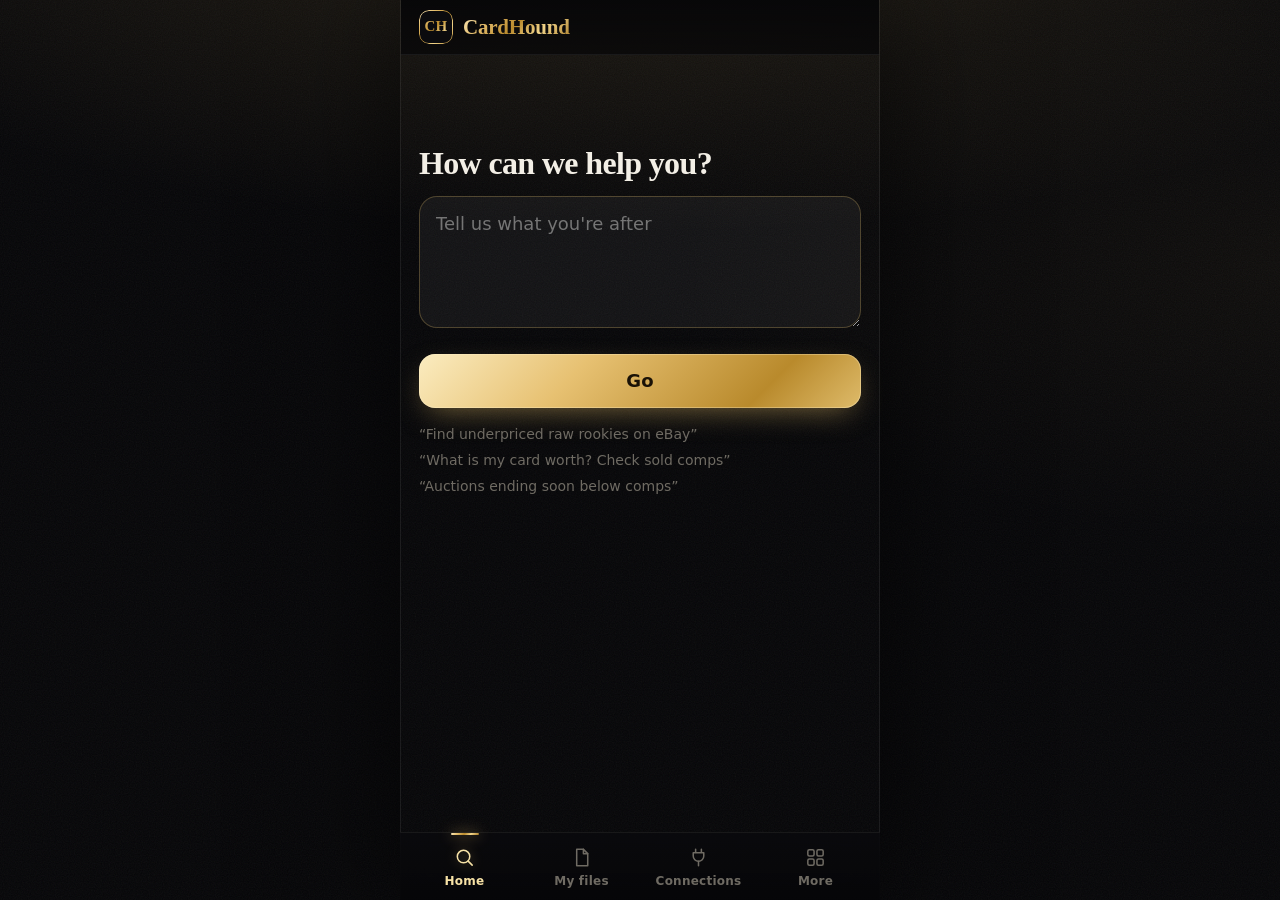
<file: index.html>
<!doctype html>
<html lang="en">
<head>
<meta charset="utf-8">
<meta http-equiv="Content-Security-Policy" content="default-src 'self'; script-src 'self'; style-src 'self' 'unsafe-inline' https://fonts.googleapis.com; font-src 'self' https://fonts.gstatic.com; img-src 'self' data: blob: https:; connect-src 'self' https://api.openai.com https://api.anthropic.com https://generativelanguage.googleapis.com https://*.workers.dev https://api.perplexity.ai https://openrouter.ai https://api.groq.com https://api.mistral.ai https://api.together.xyz https://api.deepseek.com https://api.x.ai; object-src 'none'; base-uri 'self'; form-action 'self'; frame-src 'none'; worker-src 'none'; manifest-src 'self'; upgrade-insecure-requests">
<meta name="referrer" content="strict-origin-when-cross-origin">
<meta name="format-detection" content="telephone=no">
<meta name="viewport" content="width=device-width, initial-scale=1, viewport-fit=cover">
<meta name="theme-color" content="#07070a">
<link rel="manifest" href="manifest.webmanifest">
<link rel="apple-touch-icon" href="img/icon-180.png">
<meta name="apple-mobile-web-app-title" content="CardHound">
<meta name="apple-mobile-web-app-capable" content="yes">
<meta name="apple-mobile-web-app-status-bar-style" content="black-translucent">
<title>CardHound · Hunt cards</title>
<meta name="description" content="CardHound: tell your AI what card you want. It hunts real listings, you refine, then confirm the exact card. Live sold comps come from your own Card Ladder.">
<meta property="og:title" content="CardHound">
<meta property="og:description" content="Describe the card. Your AI hunts real listings.">
<link rel="icon" href="data:image/svg+xml,%3Csvg xmlns='http://www.w3.org/2000/svg' viewBox='0 0 64 64'%3E%3Cdefs%3E%3ClinearGradient id='g' x1='0' y1='0' x2='1' y2='1'%3E%3Cstop offset='0' stop-color='%23f7e3a1'/%3E%3Cstop offset='.5' stop-color='%23c9972b'/%3E%3Cstop offset='1' stop-color='%23f0d27a'/%3E%3C/linearGradient%3E%3C/defs%3E%3Crect width='64' height='64' rx='16' fill='%2307070a'/%3E%3Crect x='3' y='3' width='58' height='58' rx='13' fill='none' stroke='url(%23g)' stroke-width='2'/%3E%3Ctext x='32' y='43' font-family='Georgia,serif' font-size='30' font-weight='700' text-anchor='middle' fill='url(%23g)'%3ECH%3C/text%3E%3C/svg%3E">
<link rel="preconnect" href="https://fonts.googleapis.com">
<link rel="preconnect" href="https://fonts.gstatic.com" crossorigin>
<link href="https://fonts.googleapis.com/css2?family=Fraunces:opsz,wght@9..144,500;9..144,600;9..144,700&family=Manrope:wght@400;500;600;700;800&display=swap" rel="stylesheet">
<link rel="stylesheet" href="css/app.css">
<script src="js/video-v2.js"></script>
</head>
<body>
<div id="app" class="app">
  <header class="topbar" id="topbar">
    <a class="brand" href="#/scan" aria-label="CardHound home">
      <span class="mono" aria-hidden="true">CH</span>
      <span class="wordmark">CardHound</span>
    </a>
    <div class="topbar-right">
      <span class="badge-sample" title="Every number in this demo is invented sample data"><i></i>Sample data</span>
      <button class="icon-btn" id="btn-settings" aria-label="Settings"></button>
    </div>
  </header>
  <main id="view" class="view" tabindex="-1"></main>
  <nav class="tabbar" id="tabbar" aria-label="Main"></nav>
</div>
<div id="sheet-root"></div>
<div id="legal-root"></div>
<div id="toast" class="toast" role="status" aria-live="polite"></div>
<div id="boom-root" aria-live="assertive"></div>
<script src="data/sample.js"></script>
<script src="js/config.js"></script>
<script src="js/vault.js"></script>
<script src="js/connections.config.js"></script>
<script src="js/data/adapter.js"></script>
<script src="js/data/local-ledger.js"></script>
<script src="js/data/local-alerts.js"></script>
<script src="js/data/local-hunts.js"></script>
<script src="js/data/sample-adapter.js"></script>
<script src="js/data/cardladder-user-adapter.js"></script>
<script src="js/data/file-import-adapter.js"></script>
<script src="js/data/licensed-feed-adapter.js"></script>
<script src="js/icons.js"></script>
<script src="js/ledger.js"></script>
<script src="js/boom.js"></script>
<script src="js/setguard.js"></script>
<script src="js/ladder-hook.js"></script>
<script src="js/crisis.js"></script>
<script src="js/daily.js"></script>
<script src="js/ai-connect.js"></script>
<script src="js/knowledge.js"></script>
<script src="js/lookback.js"></script>
<script src="js/files.js"></script>
<script src="js/hunt.js"></script>
<script src="js/cardmatch.js"></script>
<script src="js/insights.js"></script>
<script src="js/plans.js"></script>
<script src="js/voice-parse.js"></script>
<script src="js/voice.js"></script>
<script src="js/app.js"></script>
</body>
</html>
</file>
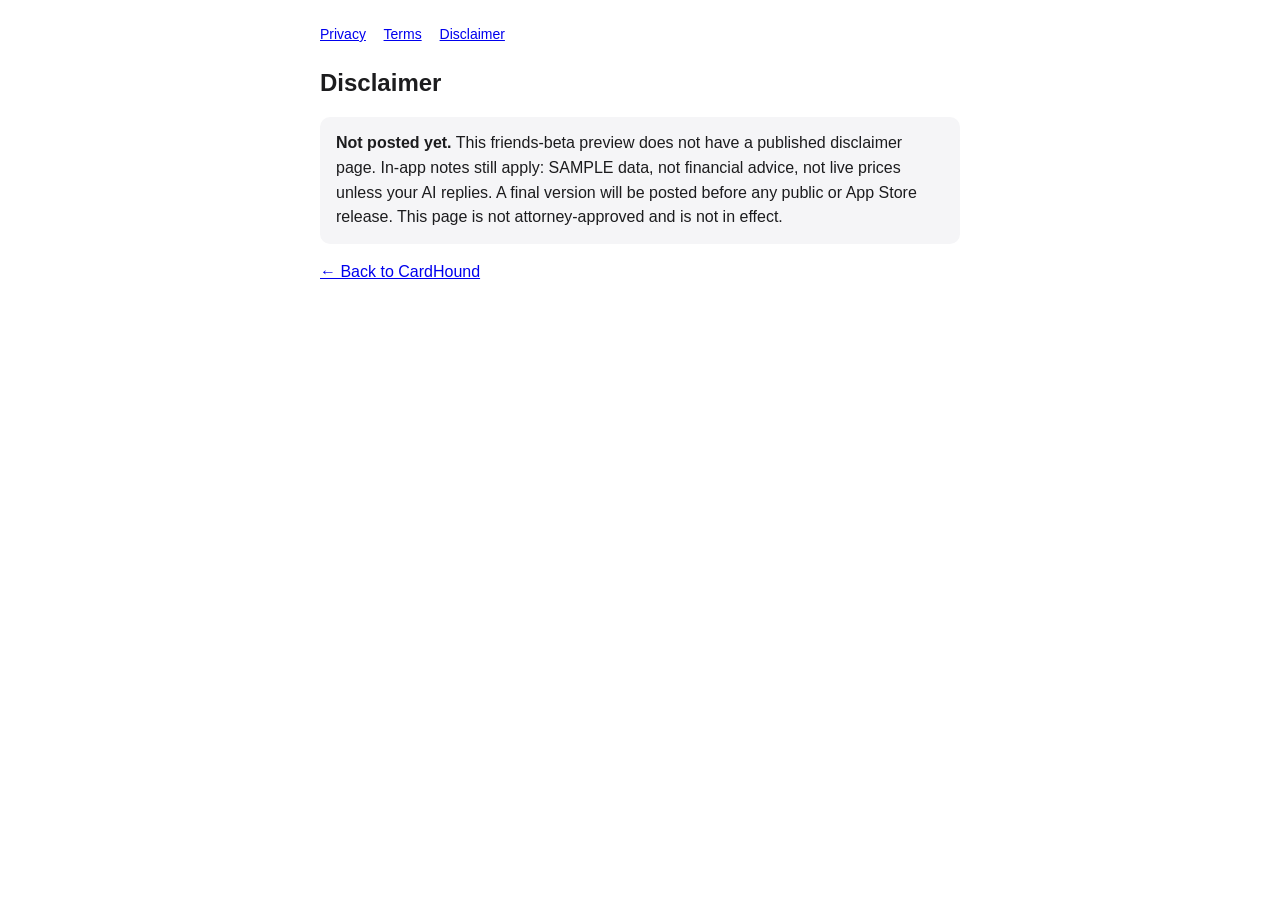
<file: legal/disclaimer.html>
<!doctype html>
<html lang="en"><head><meta charset="utf-8">
<meta http-equiv="Content-Security-Policy" content="default-src 'none'; style-src 'unsafe-inline'; img-src 'self' data:; base-uri 'none'; form-action 'none'">
<meta name="referrer" content="no-referrer">
<meta name="viewport" content="width=device-width,initial-scale=1">
<meta name="robots" content="noindex,nofollow">
<title>CardHound · Disclaimer</title>
<style>body{font:16px/1.55 -apple-system,BlinkMacSystemFont,"Segoe UI",Roboto,sans-serif;margin:0;background:#fff;color:#1c1c1e}
main{max-width:640px;margin:0 auto;padding:24px 18px 64px}nav{margin:0 0 18px;font-size:14px}nav a{margin-right:14px}
h1{font-size:24px}.note{background:#f5f5f7;border-radius:10px;padding:14px 16px;margin:16px 0}
@media (prefers-color-scheme:dark){body{background:#111;color:#eee}.note{background:#1c1c1e}}</style></head>
<body>
<main>
<nav><a href="privacy.html">Privacy</a> <a href="terms.html">Terms</a> <a href="disclaimer.html">Disclaimer</a></nav>
<h1>Disclaimer</h1>
<div class="note"><strong>Not posted yet.</strong> This friends-beta preview does not have a published disclaimer page. In-app notes still apply: SAMPLE data, not financial advice, not live prices unless your AI replies. A final version will be posted before any public or App Store release. This page is not attorney-approved and is not in effect.</div>
<p><a href="../index.html">&larr; Back to CardHound</a></p>
</main></body></html>
</file>
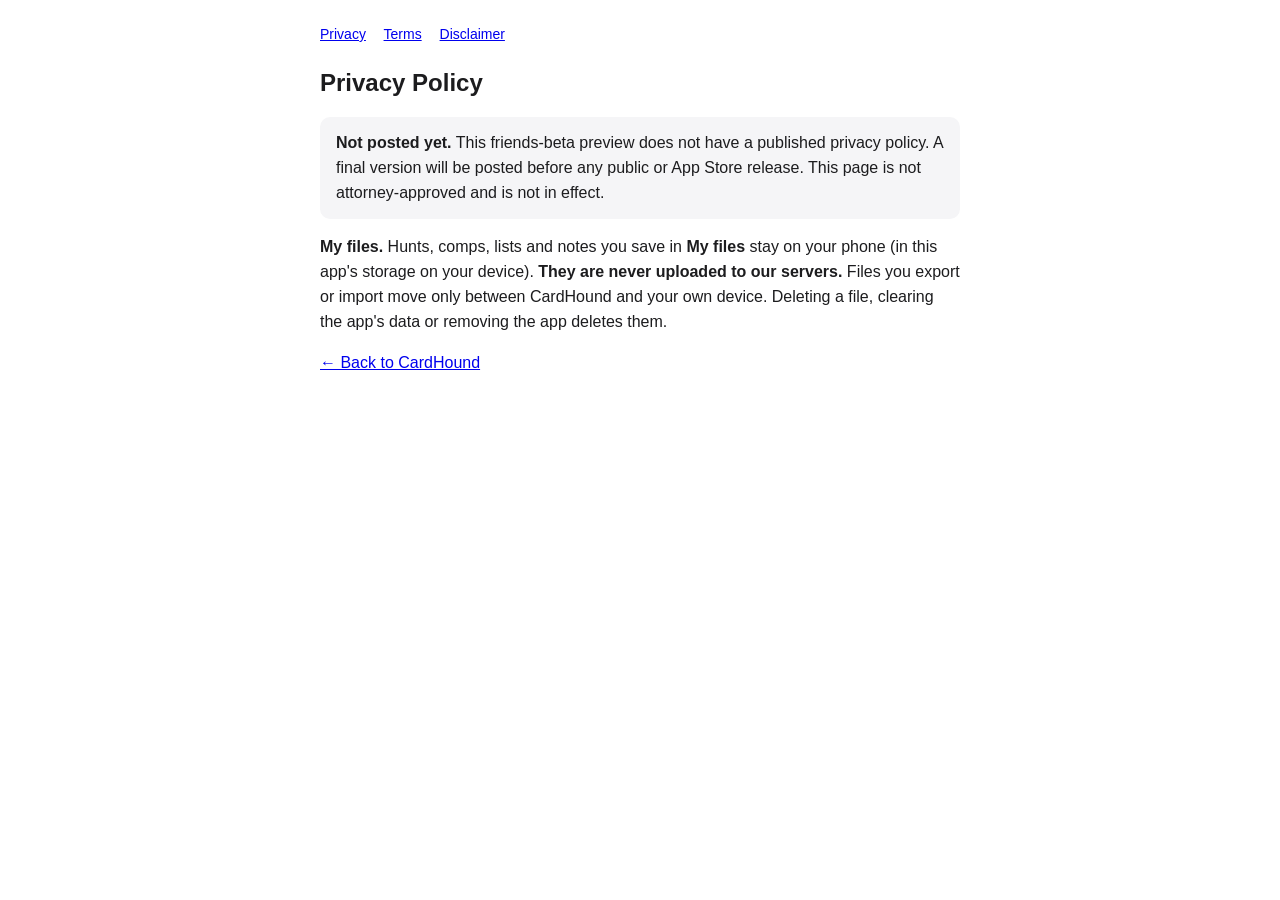
<file: legal/privacy.html>
<!doctype html>
<html lang="en"><head><meta charset="utf-8">
<meta http-equiv="Content-Security-Policy" content="default-src 'none'; style-src 'unsafe-inline'; img-src 'self' data:; base-uri 'none'; form-action 'none'">
<meta name="referrer" content="no-referrer">
<meta name="viewport" content="width=device-width,initial-scale=1">
<meta name="robots" content="noindex,nofollow">
<title>CardHound · Privacy Policy</title>
<style>body{font:16px/1.55 -apple-system,BlinkMacSystemFont,"Segoe UI",Roboto,sans-serif;margin:0;background:#fff;color:#1c1c1e}
main{max-width:640px;margin:0 auto;padding:24px 18px 64px}nav{margin:0 0 18px;font-size:14px}nav a{margin-right:14px}
h1{font-size:24px}.note{background:#f5f5f7;border-radius:10px;padding:14px 16px;margin:16px 0}
@media (prefers-color-scheme:dark){body{background:#111;color:#eee}.note{background:#1c1c1e}}</style></head>
<body>
<main>
<nav><a href="privacy.html">Privacy</a> <a href="terms.html">Terms</a> <a href="disclaimer.html">Disclaimer</a></nav>
<h1>Privacy Policy</h1>
<div class="note"><strong>Not posted yet.</strong> This friends-beta preview does not have a published privacy policy. A final version will be posted before any public or App Store release. This page is not attorney-approved and is not in effect.</div>
<p><strong>My files.</strong> Hunts, comps, lists and notes you save in <strong>My files</strong> stay on your phone (in this app's storage on your device). <strong>They are never uploaded to our servers.</strong> Files you export or import move only between CardHound and your own device. Deleting a file, clearing the app's data or removing the app deletes them.</p>
<p><a href="../index.html">&larr; Back to CardHound</a></p>
</main></body></html>
</file>
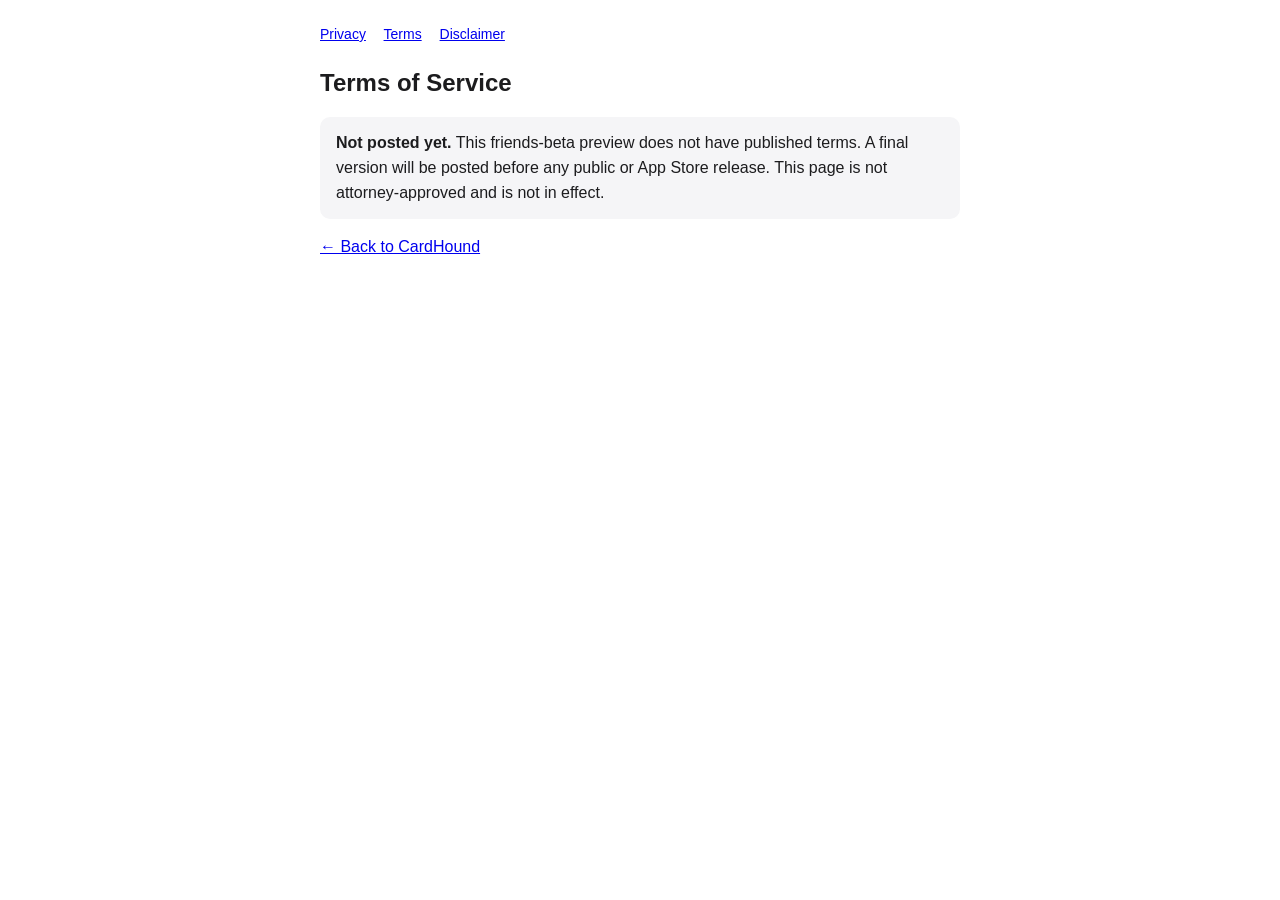
<file: legal/terms.html>
<!doctype html>
<html lang="en"><head><meta charset="utf-8">
<meta http-equiv="Content-Security-Policy" content="default-src 'none'; style-src 'unsafe-inline'; img-src 'self' data:; base-uri 'none'; form-action 'none'">
<meta name="referrer" content="no-referrer">
<meta name="viewport" content="width=device-width,initial-scale=1">
<meta name="robots" content="noindex,nofollow">
<title>CardHound · Terms of Service</title>
<style>body{font:16px/1.55 -apple-system,BlinkMacSystemFont,"Segoe UI",Roboto,sans-serif;margin:0;background:#fff;color:#1c1c1e}
main{max-width:640px;margin:0 auto;padding:24px 18px 64px}nav{margin:0 0 18px;font-size:14px}nav a{margin-right:14px}
h1{font-size:24px}.note{background:#f5f5f7;border-radius:10px;padding:14px 16px;margin:16px 0}
@media (prefers-color-scheme:dark){body{background:#111;color:#eee}.note{background:#1c1c1e}}</style></head>
<body>
<main>
<nav><a href="privacy.html">Privacy</a> <a href="terms.html">Terms</a> <a href="disclaimer.html">Disclaimer</a></nav>
<h1>Terms of Service</h1>
<div class="note"><strong>Not posted yet.</strong> This friends-beta preview does not have published terms. A final version will be posted before any public or App Store release. This page is not attorney-approved and is not in effect.</div>
<p><a href="../index.html">&larr; Back to CardHound</a></p>
</main></body></html>
</file>
<file: css/app.css>
/* CardHound demo: premium black and gold. Mobile-first (390px). */
:root{
  --bg:#060608; --bg2:#0c0c10; --panel:#111116; --panel2:#16161c;
  --glass:rgba(255,255,255,.035); --glass2:rgba(255,255,255,.06);
  --line:rgba(255,255,255,.075); --line2:rgba(255,255,255,.12);
  --gold-line:rgba(226,190,110,.28);
  --text:#f3efe6; --muted:#a29d92; --dim:#6f6b63;
  --gold:#e3bd6a; --gold2:#f7e2a6; --gold3:#a8781f;
  --g-gold:linear-gradient(135deg,#fbecc0 0%,#e7c172 22%,#b98a2c 48%,#f1d48a 70%,#a87a24 100%);
  --g-gold-soft:linear-gradient(135deg,rgba(247,226,166,.18),rgba(185,138,44,.08));
  --up:#6fd6a6; --down:#f08a82; --warn:#e9b96a;
  --r-lg:22px; --r-md:16px; --r-sm:12px;
  --display:"Fraunces",ui-serif,Georgia,serif;
  --sans:"Manrope",ui-sans-serif,system-ui,-apple-system,"Segoe UI",Roboto,sans-serif;
  --tab-h:68px; --safe-b:env(safe-area-inset-bottom,0px);
  --ease:cubic-bezier(.2,.8,.2,1);
}
*{box-sizing:border-box;-webkit-tap-highlight-color:transparent}
html,body{margin:0;background:var(--bg);color:var(--text);font-family:var(--sans);font-size:15px;line-height:1.45;-webkit-font-smoothing:antialiased;text-rendering:optimizeLegibility}
body{min-height:100vh;overflow-x:hidden;
  background:
   radial-gradient(120% 60% at 50% -10%,rgba(227,189,106,.13),transparent 60%),
   radial-gradient(80% 50% at 100% 30%,rgba(227,189,106,.04),transparent 60%),
   var(--bg);}
body::before{content:"";position:fixed;inset:0;pointer-events:none;opacity:.06;z-index:0;
  background-image:url("data:image/svg+xml,%3Csvg xmlns='http://www.w3.org/2000/svg' width='160' height='160'%3E%3Cfilter id='n'%3E%3CfeTurbulence type='fractalNoise' baseFrequency='.85' numOctaves='2' stitchTiles='stitch'/%3E%3C/filter%3E%3Crect width='100%25' height='100%25' filter='url(%23n)'/%3E%3C/svg%3E");}
button,input,select,textarea{font:inherit;color:inherit}
button{cursor:pointer;border:0;background:none;padding:0}
a{color:inherit;text-decoration:none}
.ic{width:22px;height:22px;flex:none;display:block}
.num{font-variant-numeric:tabular-nums;font-feature-settings:"tnum" 1}
.app{position:relative;z-index:1;max-width:480px;margin:0 auto;min-height:100vh;padding-bottom:calc(var(--tab-h) + var(--safe-b) + 8px)}
@media (min-width:520px){.app{border-left:1px solid var(--line);border-right:1px solid var(--line);box-shadow:0 0 120px rgba(0,0,0,.6)}}

/* top bar */
.topbar{position:sticky;top:0;z-index:20;display:flex;align-items:center;justify-content:space-between;gap:10px;
  padding:calc(10px + env(safe-area-inset-top,0px)) 18px 10px;background:linear-gradient(180deg,rgba(6,6,8,.92),rgba(6,6,8,.72));
  backdrop-filter:blur(18px) saturate(140%);-webkit-backdrop-filter:blur(18px) saturate(140%);border-bottom:1px solid var(--line)}
.brand{display:flex;align-items:center;gap:10px;min-width:0}
.mono{width:34px;height:34px;border-radius:10px;display:grid;place-items:center;font-family:var(--display);font-weight:700;font-size:15px;letter-spacing:.02em;
  background:#0b0b0e;position:relative;color:transparent;background-clip:padding-box}
.mono::before{content:"";position:absolute;inset:0;border-radius:10px;padding:1.2px;background:var(--g-gold);
  -webkit-mask:linear-gradient(#000 0 0) content-box,linear-gradient(#000 0 0);-webkit-mask-composite:xor;mask-composite:exclude}
.mono::after{content:"CH";position:absolute;inset:0;display:grid;place-items:center;background:var(--g-gold);-webkit-background-clip:text;background-clip:text;color:transparent}
.wordmark{font-family:var(--display);font-weight:600;font-size:21px;letter-spacing:-.01em;background:var(--g-gold);-webkit-background-clip:text;background-clip:text;color:transparent;white-space:nowrap}
.topbar-right{display:flex;align-items:center;gap:8px}
.badge-sample{display:inline-flex;align-items:center;gap:6px;height:26px;padding:0 10px;border-radius:99px;font-size:10.5px;font-weight:800;letter-spacing:.09em;text-transform:uppercase;
  color:var(--gold2);background:rgba(227,189,106,.09);border:1px solid var(--gold-line);white-space:nowrap}
.badge-sample i{width:6px;height:6px;border-radius:50%;background:var(--gold);box-shadow:0 0 8px var(--gold)}
.icon-btn{width:36px;height:36px;border-radius:12px;display:grid;place-items:center;color:var(--muted);border:1px solid var(--line);background:var(--glass)}
.icon-btn:hover{color:var(--gold2)}

/* view */
.view{padding:18px 18px 8px;outline:none;animation:viewIn .45s var(--ease) both}
@keyframes viewIn{from{opacity:0;transform:translateY(8px)}to{opacity:1;transform:none}}
.eyebrow{font-size:11px;font-weight:800;letter-spacing:.16em;text-transform:uppercase;color:var(--gold)}
.h1{font-family:var(--display);font-weight:600;font-size:34px;line-height:1.05;letter-spacing:-.02em;margin:8px 0 10px}
.h1 em{font-style:italic;background:var(--g-gold);-webkit-background-clip:text;background-clip:text;color:transparent;padding-right:2px}
.h2{font-family:var(--display);font-weight:600;font-size:22px;letter-spacing:-.01em;margin:0}
.h3{font-size:13px;font-weight:800;letter-spacing:.12em;text-transform:uppercase;color:var(--muted);margin:0}
.lead{color:var(--muted);margin:0 0 18px;font-size:15px}
.muted{color:var(--muted)} .dim{color:var(--dim)} .small{font-size:12.5px}
.row{display:flex;align-items:center;gap:10px} .between{justify-content:space-between} .wrap{flex-wrap:wrap}
.stack>*+*{margin-top:12px}
.sec{margin-top:26px}
.sec-head{display:flex;align-items:baseline;justify-content:space-between;gap:10px;margin-bottom:12px}
.sec-num{font-family:var(--display);color:var(--gold);font-size:13px;margin-right:8px}

/* glass card */
.card{position:relative;background:linear-gradient(180deg,rgba(255,255,255,.045),rgba(255,255,255,.018));border:1px solid var(--line);border-radius:var(--r-lg);padding:16px;
  box-shadow:0 1px 0 rgba(255,255,255,.04) inset,0 20px 40px -24px rgba(0,0,0,.8)}
.card.gold{border-color:var(--gold-line);background:linear-gradient(180deg,rgba(227,189,106,.08),rgba(227,189,106,.015))}
.card.tight{padding:12px 14px}

/* buttons */
.btn{display:inline-flex;align-items:center;justify-content:center;gap:10px;height:54px;padding:0 22px;border-radius:16px;font-weight:700;font-size:15.5px;letter-spacing:.01em;width:100%;
  transition:transform .15s var(--ease),box-shadow .25s var(--ease),filter .2s}
.btn:active{transform:scale(.98)}
.btn-gold{color:#1a1206;background:var(--g-gold);background-size:160% 160%;box-shadow:0 10px 30px -10px rgba(227,189,106,.55),0 0 0 1px rgba(255,240,200,.35) inset;animation:sheen 6s ease-in-out infinite}
@keyframes sheen{0%,100%{background-position:0% 50%}50%{background-position:100% 50%}}
.btn-gold:hover{filter:brightness(1.05)}
.btn-ghost{color:var(--text);background:var(--glass);border:1px solid var(--line2)}
.btn-ghost:hover{border-color:var(--gold-line)}
.btn-sm{height:38px;padding:0 14px;border-radius:12px;font-size:13.5px;width:auto}
.btn-xs{height:32px;padding:0 12px;border-radius:10px;font-size:12.5px;width:auto;gap:6px}
.btn .ic{width:20px;height:20px}
.btn[disabled]{opacity:.45;cursor:not-allowed;animation:none}
.link-btn{color:var(--gold2);font-weight:700;font-size:13.5px;display:inline-flex;align-items:center;gap:4px}
.link-btn .ic{width:16px;height:16px}

/* chips, pills */
.chip{display:inline-flex;align-items:center;gap:6px;height:26px;padding:0 10px;border-radius:99px;font-size:11.5px;font-weight:700;border:1px solid var(--line2);color:var(--muted);background:var(--glass);white-space:nowrap}
.chip.gold{color:var(--gold2);border-color:var(--gold-line);background:rgba(227,189,106,.08)}
.chip.ok{color:#bfeed6;border-color:rgba(111,214,166,.3);background:rgba(111,214,166,.07)}
.chip.thin{color:#f3d6a0;border-color:rgba(233,185,106,.35);background:rgba(233,185,106,.08);height:20px;font-size:10px;letter-spacing:.08em;padding:0 7px}
.chip.demo{height:20px;font-size:10px;letter-spacing:.08em;padding:0 7px}
.chip .ic{width:14px;height:14px}
.pill-up{color:var(--up)} .pill-down{color:var(--down)}

/* segmented + scopes */
.seg{display:flex;padding:4px;border-radius:14px;background:rgba(255,255,255,.04);border:1px solid var(--line);gap:4px}
.seg button{flex:1;height:36px;border-radius:10px;font-size:13.5px;font-weight:700;color:var(--muted);transition:all .25s var(--ease)}
.seg button.on{color:#1a1206;background:var(--g-gold);box-shadow:0 6px 18px -8px rgba(227,189,106,.6)}
.scopes{display:flex;gap:8px;overflow-x:auto;padding:12px 0 2px;scrollbar-width:none;margin:0 -18px;padding-left:18px;padding-right:18px}
.scopes::-webkit-scrollbar{display:none}
.scopes button{flex:none;height:32px;padding:0 13px;border-radius:99px;font-size:12.5px;font-weight:700;color:var(--muted);border:1px solid var(--line2);background:var(--glass);white-space:nowrap;transition:all .2s}
.scopes button.on{color:var(--gold2);border-color:var(--gold);background:rgba(227,189,106,.1)}
.subtabs{display:flex;gap:22px;border-bottom:1px solid var(--line);margin:0 0 14px}
.subtabs button{position:relative;height:42px;font-weight:700;font-size:15px;color:var(--dim);transition:color .2s}
.subtabs button.on{color:var(--text)}
.subtabs button.on::after{content:"";position:absolute;left:0;right:0;bottom:-1px;height:2px;border-radius:2px;background:var(--g-gold);box-shadow:0 0 12px rgba(227,189,106,.6)}

/* tab bar */
.tabbar{position:fixed;left:50%;transform:translateX(-50%);bottom:0;z-index:30;width:100%;max-width:480px;height:calc(var(--tab-h) + var(--safe-b));padding:0 6px var(--safe-b);
  display:flex;background:linear-gradient(180deg,rgba(10,10,13,.82),rgba(6,6,8,.96));backdrop-filter:blur(22px) saturate(150%);-webkit-backdrop-filter:blur(22px) saturate(150%);border-top:1px solid var(--line)}
.tabbar a{flex:1;display:flex;flex-direction:column;align-items:center;justify-content:center;gap:4px;font-size:10.5px;font-weight:700;letter-spacing:.03em;color:var(--dim);position:relative;transition:color .2s}
.tabbar a .ic{width:23px;height:23px}
.tabbar a.on{color:var(--gold2)}
.tabbar a.on::before{content:"";position:absolute;top:0;width:28px;height:2px;border-radius:2px;background:var(--g-gold);box-shadow:0 0 14px rgba(227,189,106,.9)}
.tabbar a.on .ic{filter:drop-shadow(0 0 6px rgba(227,189,106,.45))}

/* footer */
.foot{margin:18px 0 8px;padding-top:16px;border-top:1px solid var(--line);text-align:center;font-size:12px;color:var(--dim)}
.flow-end{margin:22px 0 0;padding-top:12px;border-top:1px solid var(--line)}
.flow-end p{margin:0 0 8px;font-size:13px;line-height:1.35;color:var(--muted)}
.flow-end b{color:var(--text);font-weight:750}
.micro-note{margin:6px 0 0;font-size:12px;line-height:1.3;font-weight:650;color:var(--dim)}
.live-reply{margin-top:12px}
.legal-bg{position:fixed;inset:0;z-index:80;background:rgba(0,0,0,.72);display:flex;align-items:flex-end;justify-content:center}
.legal-card{width:100%;max-width:480px;max-height:92vh;overflow:auto;padding:22px 18px calc(18px + env(safe-area-inset-bottom));background:#121218;border:1px solid var(--line);border-radius:22px 22px 0 0}
.legal-card h2{font-family:var(--display);font-size:28px;font-weight:600;margin:0 0 12px}
.legal-card p{margin:0 0 10px;font-size:15px;line-height:1.35;color:var(--muted)}
.foot b{color:var(--muted);font-weight:700}

/* SCAN */
.scan-frame{position:relative;aspect-ratio:5/6;border-radius:26px;overflow:hidden;border:1px solid var(--line);
  background:radial-gradient(80% 60% at 50% 40%,rgba(227,189,106,.08),transparent 70%),linear-gradient(180deg,#0f0f13,#09090c);display:grid;place-items:center}
.scan-frame .corners{position:absolute;inset:18px;pointer-events:none}
.corners i{position:absolute;width:34px;height:34px;border-color:var(--gold);border-style:solid;opacity:.9;filter:drop-shadow(0 0 6px rgba(227,189,106,.5))}
.corners i:nth-child(1){top:0;left:0;border-width:2px 0 0 2px;border-top-left-radius:14px}
.corners i:nth-child(2){top:0;right:0;border-width:2px 2px 0 0;border-top-right-radius:14px}
.corners i:nth-child(3){bottom:0;left:0;border-width:0 0 2px 2px;border-bottom-left-radius:14px}
.corners i:nth-child(4){bottom:0;right:0;border-width:0 2px 2px 0;border-bottom-right-radius:14px}
.scan-empty{text-align:center;padding:30px;color:var(--muted)}
.scan-empty .ring{width:84px;height:84px;margin:0 auto 16px;border-radius:50%;display:grid;place-items:center;color:var(--gold2);
  background:radial-gradient(circle,rgba(227,189,106,.16),rgba(227,189,106,.02) 70%);border:1px solid var(--gold-line);animation:breathe 3.2s ease-in-out infinite}
.scan-empty .ring .ic{width:34px;height:34px}
@keyframes breathe{0%,100%{box-shadow:0 0 0 0 rgba(227,189,106,.18)}50%{box-shadow:0 0 0 14px rgba(227,189,106,0)}}
.scan-empty b{display:block;color:var(--text);font-size:16px;margin-bottom:4px}
.scan-frame img.photo,.scan-frame .art{position:absolute;inset:0;width:100%;height:100%;object-fit:cover}
.scan-frame .art{display:grid;place-items:center;padding:34px}
.scan-frame .art svg{height:100%;width:auto;max-width:100%;filter:drop-shadow(0 24px 40px rgba(0,0,0,.7))}
.sweep{position:absolute;left:0;right:0;height:120px;top:-120px;background:linear-gradient(180deg,transparent,rgba(227,189,106,.0) 30%,rgba(247,226,166,.28) 92%,rgba(255,240,200,.9) 100%);
  animation:sweep 2.2s cubic-bezier(.45,0,.55,1) infinite;mix-blend-mode:screen}
.sweep::after{content:"";position:absolute;left:0;right:0;bottom:0;height:2px;background:var(--gold2);box-shadow:0 0 18px 3px rgba(247,226,166,.8)}
@keyframes sweep{0%{top:-120px}100%{top:100%}}
.grid-ov{position:absolute;inset:0;background-image:linear-gradient(rgba(227,189,106,.07) 1px,transparent 1px),linear-gradient(90deg,rgba(227,189,106,.07) 1px,transparent 1px);background-size:28px 28px;mask-image:radial-gradient(circle at 50% 50%,#000,transparent 75%)}
.cta-stack{display:grid;gap:10px;margin-top:16px}
.file-input{position:absolute;width:1px;height:1px;opacity:0;pointer-events:none}
.note{display:flex;gap:10px;align-items:flex-start;font-size:12.5px;color:var(--muted);padding:12px 14px;border-radius:14px;background:rgba(255,255,255,.025);border:1px solid var(--line)}
.note .ic{width:18px;height:18px;color:var(--gold);margin-top:1px}
.steps4{display:grid;grid-template-columns:repeat(4,1fr);gap:8px;margin-top:4px}
.steps4 div{padding:12px 6px;border-radius:14px;background:var(--glass);border:1px solid var(--line);text-align:center;font-size:11.5px;font-weight:700;color:var(--muted)}
.steps4 .ic{margin:0 auto 6px;color:var(--gold2);width:22px;height:22px}
.connect-card{display:flex;align-items:center;gap:14px}
.connect-card .seal{width:46px;height:46px;border-radius:14px;display:grid;place-items:center;color:var(--gold2);background:var(--g-gold-soft);border:1px solid var(--gold-line);flex:none}
.connect-card .seal.on{color:#1a1206;background:var(--g-gold);box-shadow:0 0 22px rgba(227,189,106,.45)}
.connect-card .t{flex:1;min-width:0}
.connect-card .t b{display:block;font-size:15px}
.connect-card .t span{font-size:12.5px;color:var(--muted)}

/* ANALYZE */
.an-wrap{display:grid;gap:18px}
.an-photo{position:relative;width:100%;aspect-ratio:1/1;border-radius:26px;overflow:hidden;border:1px solid var(--gold-line);background:#09090c;box-shadow:0 0 60px -20px rgba(227,189,106,.35)}
.an-photo img,.an-photo .art{position:absolute;inset:0;width:100%;height:100%;object-fit:cover}
.an-photo .art{display:grid;place-items:center;padding:30px}
.an-photo .art svg{height:100%;width:auto}
.an-photo .shade{position:absolute;inset:0;background:radial-gradient(circle at 50% 50%,transparent 30%,rgba(0,0,0,.55))}
.ring-wrap{position:absolute;right:14px;bottom:14px;width:82px;height:82px;border-radius:50%;background:rgba(6,6,8,.72);backdrop-filter:blur(10px);-webkit-backdrop-filter:blur(10px);display:grid;place-items:center;border:1px solid var(--line2)}
.ring-wrap svg{position:absolute;inset:5px;width:72px;height:72px;transform:rotate(-90deg)}
.ring-wrap .pct{font-family:var(--display);font-weight:600;font-size:20px;color:var(--gold2)}
.an-title{font-family:var(--display);font-size:26px;font-weight:600;letter-spacing:-.01em;margin:0}
.an-title .dots::after{content:"";animation:dots 1.4s steps(4) infinite}
@keyframes dots{0%{content:""}25%{content:"."}50%{content:".."}75%{content:"..."}}
.an-steps{list-style:none;margin:0;padding:0;display:grid;gap:8px}
.an-steps li{display:flex;align-items:center;gap:12px;padding:12px 14px;border-radius:14px;border:1px solid var(--line);background:var(--glass);color:var(--dim);transition:all .4s var(--ease)}
.an-steps li .dot{width:26px;height:26px;border-radius:50%;display:grid;place-items:center;border:1.5px solid var(--line2);flex:none;transition:all .35s var(--ease)}
.an-steps li .dot .ic{width:15px;height:15px;opacity:0;transform:scale(.4);transition:all .35s var(--ease)}
.an-steps li .lbl{font-weight:700;font-size:14.5px}
.an-steps li .sub{display:block;font-size:12px;font-weight:500;color:var(--dim)}
.an-steps li.active{color:var(--text);border-color:var(--gold-line);background:rgba(227,189,106,.06)}
.an-steps li.active .dot{border-color:var(--gold);border-top-color:transparent;animation:spin .8s linear infinite}
.an-steps li.done{color:var(--text)}
.an-steps li.done .dot{background:var(--g-gold);border-color:transparent;color:#1a1206;box-shadow:0 0 14px rgba(227,189,106,.45)}
.an-steps li.done .dot .ic{opacity:1;transform:none}
@keyframes spin{to{transform:rotate(360deg)}}

/* MATCH */
.cand{display:flex;gap:12px;align-items:center;padding:14px;border-radius:18px;border:1px solid var(--line);background:var(--glass);width:100%;text-align:left;transition:all .2s var(--ease)}
.cand+.cand{margin-top:10px}
.cand.on{border-color:var(--gold);background:rgba(227,189,106,.07);box-shadow:0 0 0 3px rgba(227,189,106,.08)}
.cand .rad{width:22px;height:22px;border-radius:50%;border:1.5px solid var(--line2);flex:none;display:grid;place-items:center}
.cand.on .rad{border-color:var(--gold)} .cand.on .rad::after{content:"";width:11px;height:11px;border-radius:50%;background:var(--g-gold)}
.cand .ct{flex:1;min-width:0}
.cand .ct b{display:block;font-size:14.5px;line-height:1.3}
.cand .ct span{font-size:12.5px;color:var(--muted)}
.score{text-align:right;flex:none}
.score b{font-family:var(--display);font-size:20px;color:var(--gold2);display:block;line-height:1}
.score span{font-size:10px;color:var(--dim);letter-spacing:.06em;text-transform:uppercase}
.bar{height:4px;border-radius:4px;background:rgba(255,255,255,.07);overflow:hidden;margin-top:8px}
.bar i{display:block;height:100%;background:var(--g-gold);border-radius:4px}
.field{display:grid;gap:6px;margin-top:12px}
.field label{font-size:11.5px;font-weight:800;letter-spacing:.1em;text-transform:uppercase;color:var(--muted)}
.input{height:48px;border-radius:14px;padding:0 14px;background:rgba(0,0,0,.35);border:1px solid var(--line2);outline:none;transition:border-color .2s;width:100%}
.input:focus{border-color:var(--gold)}
.grid2{display:grid;grid-template-columns:1fr 1fr;gap:10px}

/* REPORT */
.hero{padding:18px;border-radius:26px;position:relative;overflow:hidden;border:1px solid var(--gold-line);
  background:radial-gradient(90% 80% at 100% 0%,rgba(227,189,106,.16),transparent 60%),linear-gradient(180deg,#121217,#0b0b0e)}
.hero-top{display:flex;gap:14px}
.hero-art{width:92px;flex:none}
.hero-art svg{width:100%;height:auto;display:block;filter:drop-shadow(0 12px 22px rgba(0,0,0,.6))}
.hero h1{font-family:var(--display);font-weight:600;font-size:23px;line-height:1.12;margin:6px 0 6px;letter-spacing:-.01em}
.hero .meta{font-size:12.5px;color:var(--muted)}
.kpis{display:grid;grid-template-columns:repeat(3,1fr);gap:8px;margin-top:16px}
.kpi{padding:10px 10px;border-radius:14px;background:rgba(0,0,0,.3);border:1px solid var(--line)}
.kpi span{display:block;font-size:10.5px;font-weight:800;letter-spacing:.1em;text-transform:uppercase;color:var(--dim)}
.kpi b{font-family:var(--display);font-size:19px;font-weight:600;display:block;margin-top:2px}
.kpi small{font-size:11px;color:var(--muted)}
.tbl{width:100%;border-collapse:collapse;font-size:13px}
.tbl th{font-size:10.5px;font-weight:800;letter-spacing:.09em;text-transform:uppercase;color:var(--dim);text-align:right;padding:0 6px 8px;white-space:nowrap}
.tbl th:first-child,.tbl td:first-child{text-align:left;padding-left:0}
.tbl td{padding:10px 6px;border-top:1px solid var(--line);text-align:right;white-space:nowrap}
.tbl td:last-child,.tbl th:last-child{padding-right:0}
.tbl td b{font-weight:800}
.tbl .gname{font-weight:800}
.tbl tr.hi td{background:linear-gradient(90deg,rgba(227,189,106,.07),transparent)}
.kv{display:grid;grid-template-columns:auto 1fr;gap:9px 14px;font-size:13.5px}
.kv dt{color:var(--dim);font-weight:600} .kv dd{margin:0;text-align:right;font-weight:600}
.chart-wrap{position:relative}
.chart-wrap svg{width:100%;height:auto;display:block}
.chart-legend{display:flex;justify-content:space-between;align-items:center;margin-top:8px;font-size:12px;color:var(--muted)}
.callbox{margin-top:26px;padding:24px 20px;border-radius:28px;text-align:center;position:relative;overflow:hidden;border:1px solid rgba(247,226,166,.45);
  background:radial-gradient(100% 90% at 50% 0%,rgba(227,189,106,.28),transparent 60%),linear-gradient(180deg,#17140c,#0b0a08);box-shadow:0 30px 80px -30px rgba(227,189,106,.45),0 0 0 1px rgba(0,0,0,.4) inset}
.callbox::before{content:"";position:absolute;inset:-40%;background:conic-gradient(from 0deg,transparent 0 70%,rgba(247,226,166,.14) 80%,transparent 90%);animation:rot 9s linear infinite}
@keyframes rot{to{transform:rotate(360deg)}}
.callbox>*{position:relative}
.callword{font-family:var(--display);font-weight:700;font-size:76px;line-height:.95;letter-spacing:.02em;margin:10px 0 6px;background:var(--g-gold);-webkit-background-clip:text;background-clip:text;color:transparent;filter:drop-shadow(0 6px 24px rgba(227,189,106,.35))}
.because{font-size:15.5px;line-height:1.45;color:var(--text);max-width:320px;margin:8px auto 0}
.because b{color:var(--gold2)}
.risk{display:flex;gap:10px;align-items:flex-start;font-size:13.5px;color:#d8d3c8}
.risk+.risk{margin-top:10px}
.risk i{width:6px;height:6px;border-radius:50%;background:var(--warn);margin-top:8px;flex:none;box-shadow:0 0 8px rgba(233,185,106,.6)}
.opt{display:flex;gap:12px;align-items:flex-start}
.opt+.opt{margin-top:12px;padding-top:12px;border-top:1px solid var(--line)}
.opt .n{font-family:var(--display);font-size:18px;color:var(--gold);width:18px;flex:none}
.opt b{display:block;font-size:14.5px}
.opt p{margin:2px 0 0;font-size:12.5px;color:var(--muted)}
.opt .v{margin-left:auto;text-align:right;flex:none;font-weight:800;font-size:14.5px}
.tag-est{font-size:10px;font-weight:800;letter-spacing:.08em;color:var(--warn);border:1px solid rgba(233,185,106,.35);border-radius:6px;padding:1px 5px;margin-left:6px;vertical-align:1px}
.oddsbar{display:flex;height:10px;border-radius:6px;overflow:hidden;margin:10px 0 6px;gap:2px}
.oddsbar i{display:block;height:100%}
.legend{display:flex;flex-wrap:wrap;gap:6px 14px;font-size:11.5px;color:var(--muted)}
.legend span{display:inline-flex;align-items:center;gap:6px}
.legend i{width:8px;height:8px;border-radius:2px;display:inline-block}
.gate{display:flex;align-items:center;gap:12px;margin-top:12px;padding:12px 14px;border-radius:14px;border:1px dashed var(--gold-line);background:rgba(227,189,106,.04);font-size:12.5px;color:var(--muted);width:100%;text-align:left}
.gate .ic{color:var(--gold);width:18px;height:18px}
.gate b{color:var(--gold2)}
.gate .grow{flex:1}

/* LIST ROWS */
.lrow{display:grid;grid-template-columns:28px 1fr auto;gap:10px;align-items:center;padding:12px 0;border-top:1px solid var(--line)}
.lrow:first-child{border-top:0}
.lrow .rk{font-family:var(--display);font-size:16px;color:var(--dim);text-align:center}
.lrow .nm{min-width:0}
.lrow .nm b{display:block;font-size:13.5px;line-height:1.3;font-weight:700;overflow:hidden;text-overflow:ellipsis;display:-webkit-box;-webkit-line-clamp:2;-webkit-box-orient:vertical}
.lrow .nm span{font-size:11.5px;color:var(--dim);display:flex;gap:6px;align-items:center;margin-top:3px;flex-wrap:wrap}
.lrow .rt{display:flex;align-items:center;gap:10px}
.lrow .sp{width:56px;height:24px}
.lrow .pct{font-weight:800;font-size:14px;min-width:58px;text-align:right}
.lrow.thin{opacity:.78}
.group-h{display:flex;align-items:center;justify-content:space-between;margin:22px 0 4px}
.group-h:first-child{margin-top:4px}
.callpill{display:inline-flex;align-items:center;height:28px;padding:0 12px;border-radius:9px;font-family:var(--display);font-weight:700;font-size:15px;letter-spacing:.06em}
.cp-BUY{color:#1a1206;background:var(--g-gold)}
.cp-HOLD{color:var(--text);background:rgba(255,255,255,.08);border:1px solid var(--line2)}
.cp-SELL{color:#ffd9d4;background:rgba(240,138,130,.14);border:1px solid rgba(240,138,130,.35)}
.prow{padding:12px 0;border-top:1px solid var(--line)}
.prow:first-of-type{border-top:0}
.prow b{font-size:13.5px;display:block;line-height:1.3}
.prow p{margin:3px 0 6px;font-size:12.5px;color:var(--muted)}
.prow .tg{display:flex;gap:12px;font-size:11.5px;color:var(--dim);flex-wrap:wrap}
.prow .tg em{font-style:normal;color:var(--text);font-weight:700}
.empty{padding:26px 10px;text-align:center;color:var(--dim);font-size:13px}

/* deals */
.deal{padding:14px;border-radius:18px;border:1px solid var(--line);background:var(--glass)}
.deal+.deal{margin-top:10px}
.deal .top{display:flex;justify-content:space-between;gap:10px}
.deal .top b{font-size:13.5px;line-height:1.3}
.deal .vs{display:flex;align-items:flex-end;justify-content:space-between;margin-top:10px;gap:10px}
.deal .price{font-family:var(--display);font-size:22px;font-weight:600}
.deal .price small{font-family:var(--sans);font-size:11.5px;color:var(--dim);font-weight:600;margin-left:6px}
.under{font-weight:800;font-size:13px;padding:4px 8px;border-radius:8px}
.under.good{color:#c9f2dd;background:rgba(111,214,166,.12)} .under.bad{color:#ffd9d4;background:rgba(240,138,130,.12)}
.deal .acts{display:flex;gap:8px;margin-top:12px}
.deal .acts .btn{flex:1}

/* tools */
.tool{display:flex;align-items:center;gap:14px;padding:14px;border-radius:18px;border:1px solid var(--line);background:var(--glass);width:100%;text-align:left}
.tool+.tool{margin-top:10px}
.tool .tic{width:42px;height:42px;border-radius:13px;display:grid;place-items:center;color:var(--gold2);background:var(--g-gold-soft);border:1px solid var(--gold-line);flex:none}
.tool .tt{flex:1;min-width:0}
.tool .tt b{display:block;font-size:14.5px}
.tool .tt span{font-size:12.5px;color:var(--muted)}
.tool>.ic{color:var(--dim);width:18px}
.srcmono{width:42px;height:42px;border-radius:13px;display:grid;place-items:center;font-family:var(--display);font-weight:700;font-size:13px;letter-spacing:.02em;color:var(--gold2);border:1px solid var(--gold-line);background:linear-gradient(160deg,rgba(247,226,166,.12),rgba(0,0,0,.2));flex:none}
.srcmono.on{color:#1a1206;background:var(--g-gold);border-color:transparent}
.status{font-size:11px;font-weight:800;letter-spacing:.04em;white-space:nowrap}
.st-off{color:var(--dim)} .st-on{color:var(--gold2)} .st-soon{color:var(--muted)}

/* sheet */
.sheet-bg{position:fixed;inset:0;z-index:50;background:rgba(0,0,0,.6);backdrop-filter:blur(4px);-webkit-backdrop-filter:blur(4px);animation:fade .25s both}
@keyframes fade{from{opacity:0}}
.sheet{position:fixed;left:50%;bottom:0;z-index:51;width:100%;max-width:480px;max-height:90vh;overflow:auto;transform:translateX(-50%);
  border-radius:28px 28px 0 0;border:1px solid var(--line2);border-bottom:0;background:linear-gradient(180deg,#141419,#0b0b0e);padding:10px 20px calc(24px + var(--safe-b));
  animation:sheetIn .38s var(--ease) both;box-shadow:0 -30px 80px rgba(0,0,0,.6)}
@keyframes sheetIn{from{transform:translate(-50%,40px);opacity:0}}
.sheet .grab{width:42px;height:5px;border-radius:5px;background:rgba(255,255,255,.18);margin:0 auto 14px}
.sheet .x{position:absolute;right:14px;top:14px}
.sheet h2{font-family:var(--display);font-size:24px;font-weight:600;margin:4px 0 6px;letter-spacing:-.01em;padding-right:40px}
.vsteps{list-style:none;padding:0;margin:16px 0;display:grid;gap:12px}
.vsteps li{display:flex;gap:12px;align-items:flex-start}
.vsteps .sn{width:28px;height:28px;border-radius:50%;display:grid;place-items:center;font-family:var(--display);font-weight:700;color:var(--gold2);border:1px solid var(--gold-line);flex:none;font-size:13px}
.vsteps b{display:block;font-size:14.5px}
.vsteps span{font-size:12.5px;color:var(--muted)}
.vsteps .soon{margin-top:8px}
.bullets{display:grid;gap:8px;margin:14px 0}
.bullets div{display:flex;gap:10px;font-size:13px;color:#d8d3c8}
.bullets .ic{color:var(--gold);width:18px;height:18px}
.bigcheck{width:92px;height:92px;margin:10px auto 14px;border-radius:50%;display:grid;place-items:center;color:#1a1206;background:var(--g-gold);box-shadow:0 0 0 10px rgba(227,189,106,.08),0 0 50px rgba(227,189,106,.5);animation:pop .5s var(--ease) both}
.bigcheck .ic{width:46px;height:46px;stroke-width:2.2}
@keyframes pop{from{transform:scale(.5);opacity:0}}
.countdown{font-family:var(--display);font-size:30px;font-weight:600;color:var(--gold2)}
.toast{position:fixed;left:50%;bottom:calc(var(--tab-h) + var(--safe-b) + 14px);transform:translate(-50%,20px);z-index:60;max-width:440px;width:calc(100% - 36px);padding:12px 16px;border-radius:14px;
  background:rgba(20,20,25,.96);border:1px solid var(--gold-line);font-size:13px;color:var(--text);opacity:0;pointer-events:none;transition:all .3s var(--ease);box-shadow:0 20px 50px rgba(0,0,0,.6)}
.toast.on{opacity:1;transform:translate(-50%,0)}
:focus-visible{outline:2px solid var(--gold);outline-offset:2px}
@media (prefers-reduced-motion:reduce){*,*::before,*::after{animation-duration:.01ms!important;animation-iteration-count:1!important;transition-duration:.01ms!important}}
.ic.mini{width:14px;height:14px}
.seg.seg-sm{padding:3px;border-radius:12px;max-width:220px}
.seg.seg-sm button{height:30px;font-size:12.5px;border-radius:9px}
.seg.seg-sm button.on{background:rgba(227,189,106,.14);color:var(--gold2);box-shadow:inset 0 0 0 1px var(--gold-line)}
.deal .acts.acts-wrap{flex-wrap:wrap}
.deal .acts.acts-wrap [data-ebay]{flex-basis:100%}
.btn-ghost[disabled]{opacity:.6}

/* sample card art (generic render) */
.card-img{width:100%;height:auto;display:block;filter:drop-shadow(0 12px 22px rgba(0,0,0,.6))}
.an-photo img.studio{object-fit:cover}

/* LEDGER */
.tabbar a{font-size:10px;letter-spacing:.02em;min-width:0}
.ebay-hero{padding:16px}
.ebay-hero.on{display:flex;gap:12px;align-items:center}
.ebay-hero .t b{display:block;font-size:15.5px;line-height:1.25}
.ebay-hero .t span{display:block;font-size:12.5px;color:var(--muted);margin-top:4px}
.ebay-hero .srcmono{flex:none}
.ebay-hero .seal{width:42px;height:42px;border-radius:50%;flex:none;display:grid;place-items:center;color:#1a1206;background:var(--g-gold)}
.lacts{display:grid;grid-template-columns:repeat(3,1fr);gap:8px;margin-top:12px}
.lacts button{display:flex;flex-direction:column;align-items:center;justify-content:center;gap:7px;height:78px;border-radius:16px;border:1px solid var(--line2);background:var(--glass);font-size:12.5px;font-weight:700;color:var(--text);transition:border-color .2s}
.lacts button .ic{color:var(--gold2);width:22px;height:22px}
.lacts button:hover{border-color:var(--gold-line)}
.lt{border:1px solid var(--line);border-radius:18px;overflow:hidden;background:linear-gradient(180deg,rgba(255,255,255,.035),rgba(255,255,255,.012))}
.lt-head,.lt-row{display:grid;grid-template-columns:minmax(0,1fr) 66px 58px 62px;gap:8px;align-items:center;padding:0 12px}
.lt-head{height:34px;font-size:10px;font-weight:800;letter-spacing:.12em;text-transform:uppercase;color:var(--dim);border-bottom:1px solid var(--line);background:rgba(0,0,0,.25)}
.lt-head .r,.lt-row .r{text-align:right;justify-self:end}
.lt-item+.lt-item{border-top:1px solid var(--line)}
.lt-row{width:100%;text-align:left;padding-top:12px;padding-bottom:12px}
.lt-item.open{background:rgba(227,189,106,.04)}
.lt-row .c{min-width:0}
.lt-row .c b{display:-webkit-box;-webkit-line-clamp:2;-webkit-box-orient:vertical;overflow:hidden;font-size:13px;line-height:1.3}
.lt-row .c>span{display:flex;flex-wrap:wrap;gap:5px;align-items:center;font-size:11px;color:var(--dim);margin-top:4px}
.lt-row .c .chip.demo{height:17px;font-size:9px;padding:0 5px}
.lt-row .f{min-width:0;font-size:12px;line-height:1.25}
.lt-row .f b{display:block;font-weight:700;overflow:hidden;text-overflow:ellipsis;white-space:nowrap}
.lt-row .f span{display:block;font-size:10.5px;color:var(--dim);overflow:hidden;text-overflow:ellipsis;white-space:nowrap}
.lt-row .num{font-weight:700;font-size:13px}
.lt-det{padding:2px 14px 16px}
.lt-det .kv dd{word-break:break-word}
.lt-det .seg.seg-sm button{font-size:12px}
.lst{display:inline-flex;align-items:center;height:22px;padding:0 8px;border-radius:99px;font-size:10.5px;font-weight:800;letter-spacing:.03em;border:1px solid}
.lst-bought{color:var(--gold2);border-color:var(--gold-line);background:rgba(227,189,106,.08)}
.lst-graded{color:#c9d6ff;border-color:rgba(160,182,255,.32);background:rgba(160,182,255,.08)}
.lst-listed{color:#f3d6a0;border-color:rgba(233,185,106,.35);background:rgba(233,185,106,.06)}
.lst-sold{color:#bfeed6;border-color:rgba(111,214,166,.32);background:rgba(111,214,166,.08)}
.chip.demo.ok{color:#bfeed6}
.grid3{display:grid;grid-template-columns:repeat(3,minmax(0,1fr));gap:8px}
select.input{appearance:none;-webkit-appearance:none;padding-right:34px;background:rgba(0,0,0,.35) url("data:image/svg+xml,%3Csvg xmlns='http://www.w3.org/2000/svg' viewBox='0 0 24 24' fill='none' stroke='%23e3bd6a' stroke-width='1.8' stroke-linecap='round'%3E%3Cpath d='M7 10l5 5 5-5'/%3E%3C/svg%3E") no-repeat right 10px center/18px;text-overflow:ellipsis}
select.input option{background:#111116;color:var(--text)}
.input[type=date]{color-scheme:dark;min-width:0}
.pf-hero .callword{margin-top:6px}
.pf-grid{display:grid;grid-template-columns:1fr 1fr;gap:8px;margin-top:12px}
.pf-grid .kpi b{font-size:21px}
.lg{display:inline-block;width:16px;height:0;border-top:2.4px solid var(--gold)}
.lg-c{border-top:1.5px dashed var(--muted)}
.rc-frame{position:relative;margin-top:14px;height:200px;border-radius:18px;border:1px dashed var(--gold-line);background:rgba(0,0,0,.25);display:grid;place-items:center;overflow:hidden}
.rc-frame img{position:absolute;inset:0;width:100%;height:100%;object-fit:cover}
.rc-frame .scan-empty{padding:16px}
.rc-frame .scan-empty .ring{width:60px;height:60px;margin-bottom:10px}
.sg{font-style:normal}
.kpi b .sg{font-family:var(--display)}

/* BOOM! New High Comp alert (broadcast-style) */
#boom-root{position:fixed;inset:0;z-index:70;pointer-events:none}
#boom-root:empty{display:none}
.bm-dim{position:absolute;inset:0;background:radial-gradient(120% 70% at 50% 18%,rgba(0,0,0,.35),rgba(0,0,0,.72));-webkit-backdrop-filter:blur(3px);backdrop-filter:blur(3px);opacity:0;transition:opacity .35s ease;pointer-events:auto}
#boom-root.on .bm-dim{opacity:1}
.bm{position:absolute;left:50%;top:calc(80px + env(safe-area-inset-top,0px));width:min(calc(100% - 24px),456px);transform:translateX(-50%);pointer-events:auto;filter:drop-shadow(0 30px 60px rgba(0,0,0,.75));animation:bmImpact .42s ease-out .3s}
@keyframes bmImpact{0%{transform:translateX(-50%)}30%{transform:translateX(-50%) translateY(4px) scale(1.015)}100%{transform:translateX(-50%)}}
.bm-band{position:relative;height:178px;overflow:hidden;border-radius:20px 20px 0 0;background:#0a0907;clip-path:inset(0 100% 0 0);animation:bmWipe .44s cubic-bezier(.75,0,.2,1) .04s forwards}
@keyframes bmWipe{to{clip-path:inset(0 0 0 0)}}
.bm-band::after{content:"";position:absolute;inset:0;border-radius:inherit;padding:1.5px 1.5px 0;background:var(--g-gold);-webkit-mask:linear-gradient(#000 0 0) content-box,linear-gradient(#000 0 0);-webkit-mask-composite:xor;mask-composite:exclude;z-index:5;pointer-events:none}
.bm-bg{position:absolute;inset:0;background:radial-gradient(70% 95% at 50% 58%,rgba(227,189,106,.32),transparent 70%),repeating-linear-gradient(115deg,rgba(255,255,255,.035) 0 2px,transparent 2px 14px),linear-gradient(180deg,#19140c,#090806)}
.bm-burst{position:absolute;left:50%;top:58%;width:540px;height:540px;margin:-270px 0 0 -270px;opacity:0;transform:scale(.3) rotate(-24deg);mix-blend-mode:screen;animation:bmBurst .95s cubic-bezier(.2,.9,.2,1) .28s forwards,bmSpin 28s linear 1.23s infinite}
@keyframes bmBurst{0%{opacity:0;transform:scale(.3) rotate(-24deg)}35%{opacity:1}100%{opacity:.5;transform:scale(1) rotate(0)}}
@keyframes bmSpin{from{opacity:.5;transform:scale(1) rotate(0)}to{opacity:.5;transform:scale(1) rotate(360deg)}}
.bm-ring{position:absolute;left:50%;top:58%;width:120px;height:120px;margin:-60px 0 0 -60px;border-radius:50%;border:2px solid rgba(247,226,166,.95);opacity:0;animation:bmRing .95s cubic-bezier(.1,.7,.3,1) .32s forwards}
.bm-ring.r2{border-width:1px;animation-delay:.48s}
@keyframes bmRing{0%{opacity:.95;transform:scale(.2)}100%{opacity:0;transform:scale(4.4)}}
.bm-flash{position:absolute;inset:0;background:radial-gradient(50% 62% at 50% 58%,rgba(255,246,216,.9),transparent 70%);opacity:0;animation:bmFlash .55s ease-out .3s}
@keyframes bmFlash{0%{opacity:0}22%{opacity:1}100%{opacity:0}}
.bm-sparks i{position:absolute;left:50%;top:58%;width:3px;height:3px;margin:-1.5px;border-radius:50%;background:#fff3cf;box-shadow:0 0 8px 2px rgba(241,212,138,.85);opacity:0;animation:bmSpark var(--t) cubic-bezier(.1,.8,.3,1) .34s forwards}
@keyframes bmSpark{0%{opacity:1;transform:rotate(var(--a)) translateX(12px)}100%{opacity:0;transform:rotate(var(--a)) translateX(var(--d))}}
.bm-top{position:absolute;left:14px;right:14px;top:14px;display:flex;justify-content:space-between;align-items:center;gap:8px;z-index:3;opacity:0;animation:bmUp .4s ease-out .46s forwards}
@keyframes bmUp{from{opacity:0;transform:translateY(6px)}to{opacity:1;transform:none}}
.bm-kick{font-size:10.5px;font-weight:800;letter-spacing:.22em;color:#1a1206;background:var(--g-gold);padding:6px 16px 6px 10px;clip-path:polygon(0 0,100% 0,calc(100% - 9px) 100%,0 100%);white-space:nowrap}
.bm-tier{font-size:10px;font-weight:800;letter-spacing:.15em;padding:5px 10px;border-radius:99px;border:1px solid var(--gold-line);color:var(--gold2);background:rgba(0,0,0,.6);white-space:nowrap}
.bm-tier.ath{color:#1a1206;background:linear-gradient(135deg,#fff3cf,#e7c172 50%,#b98a2c);border-color:transparent;box-shadow:0 0 18px rgba(227,189,106,.5)}
.bm-tier.sm{font-size:9.5px;padding:4px 9px;letter-spacing:.13em}
.bm-word{position:absolute;left:0;right:0;top:52%;margin:0;transform:translateY(-40%);text-align:center;z-index:3;font-family:var(--display);font-style:italic;font-weight:700;font-size:86px;line-height:1;letter-spacing:-.005em;animation:bmThump .38s ease-out .64s}
@keyframes bmThump{0%{transform:translateY(-40%) scale(1)}35%{transform:translateY(-40%) scale(1.07)}100%{transform:translateY(-40%) scale(1)}}
.bm-word span{display:inline-block;padding:0 .02em;background:linear-gradient(180deg,#fffaf0 0%,#f7e2a6 36%,#c9972b 60%,#fbecc0 100%);-webkit-background-clip:text;background-clip:text;color:transparent;filter:drop-shadow(0 4px 0 rgba(58,38,6,.95)) drop-shadow(0 0 24px rgba(227,189,106,.55));opacity:0;transform:translateY(30px) scale(1.8);animation:bmLetter .52s cubic-bezier(.2,1.45,.3,1) calc(.3s + var(--i) * .055s) forwards}
@keyframes bmLetter{0%{opacity:0;transform:translateY(30px) scale(1.8)}55%{opacity:1}100%{opacity:1;transform:none}}
.bm-shine{position:absolute;top:0;bottom:0;width:36%;left:-40%;background:linear-gradient(100deg,transparent,rgba(255,250,235,.26),transparent);transform:skewX(-18deg);z-index:4;pointer-events:none;animation:bmShine 4.6s ease-in-out 1.05s infinite}
@keyframes bmShine{0%{left:-40%}24%{left:125%}100%{left:125%}}
.bm-sample{position:absolute;left:0;right:0;bottom:11px;text-align:center;font-size:9px;font-weight:800;letter-spacing:.24em;color:rgba(247,226,166,.62);z-index:3;opacity:0;animation:bmUp .4s ease-out .8s forwards}
.bm-panel{position:relative;background:linear-gradient(180deg,#131218,#0b0b0e);border:1px solid var(--gold-line);border-top:0;border-radius:0 0 20px 20px;padding:15px 16px 16px;opacity:0;transform:translateY(-10px);animation:bmPanel .45s cubic-bezier(.2,.8,.2,1) .52s forwards;overflow:hidden}
@keyframes bmPanel{to{opacity:1;transform:none}}
.bm-panel::before{content:"";position:absolute;left:0;right:0;top:0;height:2px;background:var(--g-gold);box-shadow:0 0 16px rgba(227,189,106,.8)}
.bm-card b{display:block;font-size:15px;line-height:1.3}
.bm-card span{display:block;font-size:12px;color:var(--muted);margin-top:3px}
.bm-stats{display:grid;grid-template-columns:auto 26px minmax(0,1fr) auto;align-items:end;gap:10px;margin-top:12px;padding:12px;border-radius:14px;background:rgba(0,0,0,.38);border:1px solid var(--line)}
.bm-s span{display:block;font-size:9.5px;font-weight:800;letter-spacing:.14em;text-transform:uppercase;color:var(--dim)}
.bm-s b{display:block;font-family:var(--display);font-size:20px;font-weight:600;color:var(--muted);line-height:1.2;margin-top:2px}
.bm-s.new b{font-size:28px;color:transparent;background:var(--g-gold);-webkit-background-clip:text;background-clip:text;white-space:nowrap}
.bm-s small{display:block;font-size:10.5px;color:var(--dim);white-space:nowrap}
.bm-arrow{color:var(--gold);padding-bottom:18px}
.bm-arrow svg{width:26px;display:block}
.bm-jump{align-self:center;font-weight:800;font-size:14px;color:#0b1a12;background:linear-gradient(135deg,#d2f7e5,#6fd6a6);padding:7px 10px;border-radius:10px;opacity:0;transform:scale(.6);animation:bmPop .42s cubic-bezier(.2,1.5,.3,1) 1.55s forwards;box-shadow:0 0 18px rgba(111,214,166,.35)}
@keyframes bmPop{to{opacity:1;transform:none}}
.bm-acts{display:grid;grid-template-columns:1fr 1fr;gap:8px;margin-top:12px}
.bm-acts .btn{width:100%}
.bm-foot{display:flex;gap:8px;align-items:center;margin-top:11px;font-size:11px;color:var(--dim)}
.bm-foot .ic{width:14px;height:14px;color:var(--gold)}
.bm-timer{position:absolute;left:0;right:0;bottom:0;height:2px;background:rgba(255,255,255,.05)}
.bm-timer i{display:block;height:100%;background:var(--g-gold);transform-origin:left;animation:bmTimer 13.2s linear .8s forwards}
@keyframes bmTimer{from{transform:scaleX(1)}to{transform:scaleX(0)}}
.bm-x{position:absolute;top:-13px;right:-5px;width:32px;height:32px;border-radius:50%;background:#101014;border:1px solid var(--gold-line);color:var(--gold2);display:grid;place-items:center;z-index:6;opacity:0;animation:bmUp .3s ease-out .8s forwards}
.bm-x .ic{width:16px;height:16px}
#boom-root.off .bm{animation:bmOut .28s ease-in forwards}
#boom-root.off .bm-dim{opacity:0}
@keyframes bmOut{to{opacity:0;transform:translateX(-50%) translateY(-14px) scale(.98)}}
@media (prefers-reduced-motion:reduce){.bm,.bm *{animation-duration:.01s!important;animation-delay:0s!important;animation-iteration-count:1!important}}
.bm-ok{color:var(--up);display:grid}
.bm-ok .ic{width:16px;height:16px}

/* New Highs list */
.nh{padding:14px;border-radius:18px;border:1px solid var(--line);background:var(--glass)}
.nh+.nh{margin-top:10px}
.nh-top{display:flex;justify-content:space-between;align-items:center;gap:8px;margin-bottom:8px}
.nh-card{display:block;font-size:14px;line-height:1.3}
.nh-nums{display:grid;grid-template-columns:auto 26px auto 1fr;align-items:end;gap:10px;margin-top:10px}
.nh-nums span{display:block;font-size:9.5px;font-weight:800;letter-spacing:.12em;text-transform:uppercase;color:var(--dim)}
.nh-nums b{display:block;font-family:var(--display);font-size:19px;font-weight:600;color:var(--muted)}
.nh-nums b.gold{font-size:23px;background:var(--g-gold);-webkit-background-clip:text;background-clip:text;color:transparent}
.nh-ar{width:26px;color:var(--gold);margin-bottom:7px}
.nh-jump{justify-self:end;align-self:center;font-weight:800;font-size:13px;color:var(--up);background:rgba(111,214,166,.1);border:1px solid rgba(111,214,166,.3);padding:4px 9px;border-radius:9px}
.nh-sale{display:flex;gap:6px;align-items:center;margin-top:10px;font-size:11.5px;color:var(--dim)}
.nh-sale .ic{width:14px;height:14px;color:var(--gold)}
.nh .acts{display:flex;gap:8px;margin-top:12px}
.nh .acts .btn{flex:1;padding:0 8px}
.boom-promo .link-btn{display:inline-flex}
.subtabs{overflow-x:auto;scrollbar-width:none;white-space:nowrap}
.subtabs::-webkit-scrollbar{display:none}
.subtabs button{flex:none}
.subtabs.sub4{gap:13px}
.subtabs.sub4 button{font-size:13px}
.btn.nowrap{white-space:nowrap;padding:0 12px}
.nh .acts .btn{flex:1 1 auto;white-space:nowrap}

/* ---------- Voice / prompt assistant (#/ask) ---------- */
.vc-head{display:flex;align-items:flex-start;justify-content:space-between;gap:12px}
.vc-tts.on{color:#1a1206;background:var(--g-gold);border-color:transparent}
.vc-ex{display:flex;flex-wrap:wrap;gap:8px;margin:12px 0 4px}
.vc-ex .chip{height:auto;min-height:32px;padding:6px 12px;white-space:normal;text-align:left;font-size:12.5px;line-height:1.3;cursor:pointer}
.vc-thread{display:flex;flex-direction:column;gap:12px;margin-top:14px}
.vmsg{scroll-margin-top:72px;animation:fade .25s both}
.vmsg.user{align-self:flex-end;max-width:86%}
.vu{background:var(--g-gold-soft);border:1px solid var(--gold-line);color:var(--text);padding:10px 14px;border-radius:18px 18px 6px 18px;font-size:14.5px;font-weight:600;line-height:1.4;overflow-wrap:anywhere}
.vb{background:var(--panel);border:1px solid var(--line);border-radius:6px 18px 18px 18px;padding:12px 14px;font-size:14px;line-height:1.5;min-width:0}
.vb p{margin:8px 0}
.vb-h{display:flex;align-items:center;gap:8px;font-size:11px;font-weight:800;letter-spacing:.1em;text-transform:uppercase;color:var(--gold2)}
.vb-h .chip{margin-left:auto}
.vb-dot{width:8px;height:8px;border-radius:50%;background:var(--g-gold);box-shadow:0 0 10px rgba(227,189,106,.7)}
.pchips{display:flex;flex-wrap:wrap;gap:6px;margin:10px 0 6px}
.pchip{display:inline-flex;align-items:baseline;gap:5px;padding:5px 9px;border-radius:10px;border:1px solid var(--line2);background:var(--glass);font-size:12px;font-weight:700;color:var(--text);max-width:100%;overflow-wrap:anywhere}
.pchip i{font-style:normal;font-size:9.5px;letter-spacing:.08em;text-transform:uppercase;color:var(--dim);font-weight:800}
.pchip.q{border-color:var(--gold);background:rgba(227,189,106,.14);color:var(--gold2);box-shadow:0 0 0 3px rgba(227,189,106,.08)}
.pchips.sm .pchip{font-size:11px;padding:3px 7px}
.vq{margin-top:10px;padding:12px;border-radius:14px;border:1px solid var(--gold-line);background:rgba(227,189,106,.05)}
.vq-t{display:flex;gap:8px;align-items:center;font-weight:800;font-size:14.5px;color:var(--gold2)}
.vq-t .ic{width:18px;height:18px}
.vq-opts{display:flex;flex-wrap:wrap;gap:8px;margin-top:10px}
.vq-opts.col{flex-direction:column;align-items:stretch}
.vq-opts .btn{height:auto;min-height:36px;padding:8px 12px;white-space:normal;text-align:left;line-height:1.25}
.vsum{font-size:14px;margin:6px 0 2px}.vsum b{font-size:18px;color:var(--gold2)}
.vb .small .ic{width:13px;height:13px;vertical-align:-2px}
.vexp{display:flex;gap:8px;margin:8px 0;padding:9px 11px;border-radius:12px;background:rgba(233,185,106,.07);border:1px solid rgba(233,185,106,.25);font-size:12.5px;color:#f1dcae}
.vexp .ic{width:16px;height:16px;flex:none;margin-top:1px}
.hcard{margin-top:12px;padding:12px;border-radius:16px;border:1px solid var(--line2);background:var(--bg2)}
.hcard.best{border-color:var(--gold-line);box-shadow:0 0 0 1px rgba(227,189,106,.12) inset}
.hc-top{display:flex;justify-content:space-between;align-items:center;gap:8px}
.hc-ex{height:22px;font-size:10px;letter-spacing:.08em}
.hc-t{display:block;margin-top:8px;font-size:14.5px;line-height:1.3}
.hc-m{margin-top:3px}
.hc-mchips{display:flex;flex-wrap:wrap;gap:5px;margin-top:8px}
.hc-mchips span{display:inline-flex;align-items:center;gap:3px;font-size:10.5px;font-weight:700;color:#bfeed6;background:rgba(111,214,166,.06);border:1px solid rgba(111,214,166,.22);border-radius:8px;padding:2px 6px}
.hc-mchips span.warn{color:#f3d6a0;background:rgba(233,185,106,.07);border-color:rgba(233,185,106,.3)}
.hc-mchips .ic{width:11px;height:11px}
.hc-price{display:flex;justify-content:space-between;align-items:flex-end;margin-top:10px}
.hc-price .price{font-size:22px;font-weight:800}
.hc-comps{display:grid;grid-template-columns:repeat(4,1fr);gap:6px;margin-top:10px}
.hc-comps div{background:var(--glass);border:1px solid var(--line);border-radius:10px;padding:6px 4px;text-align:center}
.hc-comps i{display:block;font-style:normal;font-size:9.5px;letter-spacing:.06em;text-transform:uppercase;color:var(--dim);font-weight:800}
.hc-comps b{font-size:13px}
.hc-note{margin-top:6px;line-height:1.4}
.hc-math{margin-top:10px;border-top:1px solid var(--line);padding-top:8px}
.hc-math summary{cursor:pointer;font-weight:800;font-size:13px;color:var(--gold2);display:flex;align-items:center;gap:6px;list-style:none}
.hc-math summary::-webkit-details-marker{display:none}
.hc-math summary::after{content:"+";margin-left:auto;font-size:16px}
.hc-math[open] summary::after{content:"\2212"}
.hc-math summary .ic{width:16px;height:16px}
.hc-math .tbl{width:100%;margin-top:8px}
.hcard .acts{margin-top:10px}
.vrow{display:flex;justify-content:space-between;gap:10px;padding:8px 0;border-top:1px solid var(--line);font-size:13.5px}
.vrow:first-of-type{border-top:0}
.vrow span{min-width:0;overflow-wrap:anywhere}
.vcall{display:flex;justify-content:space-between;align-items:center;gap:10px;margin:10px 0;padding:10px 12px;border-radius:12px;background:var(--g-gold-soft);border:1px solid var(--gold-line)}
.vcall span{font-size:12px;color:var(--muted);font-weight:700}
.vcall b{font-family:var(--display);font-size:22px;color:var(--gold2)}
.vconf{padding:4px 0}
.vconf.off{opacity:.55}
.vc-tt{display:block;font-family:var(--display);font-size:22px;margin:4px 0 2px}
.vconf .vamt{font-size:22px;font-weight:800}
.vchk{gap:12px;align-items:flex-start;margin-top:12px;font-size:13.5px}
.vchk input{width:20px;height:20px;accent-color:#e3bd6a;flex:none;margin-top:1px}
.vb .kv{margin:8px 0}
.vc-spacer{height:96px}
.vc-composer{position:fixed;left:50%;transform:translateX(-50%);bottom:calc(var(--tab-h) + var(--safe-b));z-index:29;width:100%;max-width:480px;padding:8px 12px 10px;background:linear-gradient(180deg,rgba(6,6,8,0),rgba(6,6,8,.92) 30%,#060608)}
.vc-hint{min-height:0;font-size:12px;color:var(--gold2);text-align:center;font-weight:700}
.vc-hint:not(:empty){margin-bottom:6px}
.vc-bar{display:flex;align-items:center;gap:8px;padding:6px;border-radius:99px;background:var(--panel2);border:1px solid var(--gold-line);box-shadow:0 10px 30px -12px rgba(0,0,0,.8)}
.vc-in{flex:1;min-width:0;height:40px;border:0;outline:0;background:transparent;color:var(--text);font:600 15px var(--sans);padding:0 4px}
.vc-in::placeholder{color:var(--dim);font-weight:500}
.vc-send{width:40px;height:40px;border-radius:50%;border:1px solid var(--line2);background:var(--glass2);color:var(--gold2);display:grid;place-items:center;flex:none}
.vc-send .ic{width:19px;height:19px}
.vc-mic{width:44px;height:44px;border-radius:50%;border:0;flex:none;display:grid;place-items:center;color:#1a1206;background:var(--g-gold);box-shadow:0 8px 22px -8px rgba(227,189,106,.7),0 0 0 1px rgba(255,240,200,.35) inset;cursor:pointer;position:relative}
.vc-mic .ic{width:22px;height:22px;stroke-width:1.8}
.vc-mic.lg{width:54px;height:54px}.vc-mic.lg .ic{width:26px;height:26px}
.vc-mic[data-mic-mode="typed"]{background:var(--glass2);color:var(--gold2);box-shadow:0 0 0 1px var(--gold-line) inset}
.vc-mic.live::after{content:"";position:absolute;inset:-6px;border-radius:50%;border:2px solid var(--gold);animation:vpulse 1.2s ease-out infinite}
@keyframes vpulse{from{transform:scale(.9);opacity:1}to{transform:scale(1.35);opacity:0}}
.vc-fab{position:fixed;z-index:28;right:max(14px,calc(50% - 240px + 14px));bottom:calc(var(--tab-h) + var(--safe-b) + 14px);width:54px;height:54px;border-radius:50%;border:0;display:grid;place-items:center;color:#1a1206;background:var(--g-gold);box-shadow:0 14px 30px -10px rgba(227,189,106,.65),0 0 0 1px rgba(255,240,200,.4) inset,0 0 0 6px rgba(6,6,8,.6);cursor:pointer}
.vc-fab .ic{width:25px;height:25px;stroke-width:1.8}
.vc-home b{font-size:15.5px}
.vh-saved{margin-top:10px}.vh-saved .acts{margin-top:8px}
@media (prefers-reduced-motion:reduce){.vc-mic.live::after{animation:none}}
.vb .small .ic{display:inline-block;vertical-align:-2px}

/* Phone-first Check flow. Default gold stays; call colors are the read. Calm is ?flags=calm only. */
.cp-BUY{color:#062117;background:#3ecf8e;border:0}
.cp-SELL{color:#2a0c0e;background:#f07178;border:0}
.cp-HOLD{color:#2a1c08;background:#e0a85c;border:0}
.cp-GRADE{color:#071525;background:#7eb6ff;border:0}
.home-split{display:grid;grid-template-columns:1fr 1fr;gap:10px;align-items:stretch}
.ai-start{margin-bottom:8px}
.job-split{display:flex;flex-direction:column;gap:6px;margin:12px 0}
.job-row{display:flex;align-items:baseline;gap:10px;min-height:44px;padding:8px 12px;border-radius:12px;border:1px solid var(--line);background:rgba(255,255,255,.03)}
.job-row b{flex:none;min-width:8.6em;font-size:13px;letter-spacing:.02em}
.job-row span{color:var(--text);font-size:14px;font-weight:650;line-height:1.3}
.ai-picks{display:flex;flex-direction:column;gap:8px;margin:12px 0 4px}
.ai-pick{display:flex;align-items:center;gap:12px;width:100%;min-height:56px;padding:10px 12px;border-radius:16px;border:1px solid var(--line2);background:var(--glass);text-align:left}
.ai-pick .tt{display:flex;flex-direction:column;min-width:0;gap:2px}
.ai-pick .tt b{font-size:16px}
.ai-pick .tt span{color:var(--dim);font-size:13px;line-height:1.3}
.ai-pick.on{border-color:var(--gold);background:rgba(227,189,106,.08)}
.ai-banner{display:flex;align-items:center;justify-content:space-between;gap:10px;width:100%;min-height:56px;margin:0 0 14px;padding:12px 14px;border-radius:16px;border:1px solid var(--line2);background:var(--glass);text-align:left}
.ai-banner span{display:flex;flex-direction:column;min-width:0;gap:2px}
.ai-banner b{font-size:16px}
.ai-banner span span{color:var(--dim);font-size:13px;font-weight:600}
.ai-banner.on{border-color:var(--gold-line)}
.home-later{margin:18px 0 8px}
.home-split.is-secondary{opacity:.82}
.home-split.is-secondary .scan-frame{aspect-ratio:1/1}
.home-pane{display:flex;flex-direction:column;gap:8px;min-width:0;padding:10px;border:1px solid var(--line);border-radius:18px;background:rgba(255,255,255,.03)}
.home-pane h2{font-size:15px;line-height:1.2;margin:0;font-weight:800}
.home-pane .scan-frame{aspect-ratio:3/4;border-radius:14px;min-height:0}
.home-pane .scan-empty{padding:8px;font-size:12px}
.home-pane .scan-empty .ring{width:44px;height:44px;margin-bottom:8px}
.home-pane .scan-empty .ring .ic{width:22px;height:22px}
.home-pane .btn{min-height:48px;height:auto;padding:8px 8px;font-size:13px;line-height:1.2;white-space:normal;text-align:center}
.home-pane textarea{width:100%;min-height:96px;resize:vertical;padding:12px;line-height:1.35;font-size:16px}
.hunt-mic{align-self:flex-end}
.setrow{display:flex;flex-wrap:wrap;gap:6px;margin-top:6px}
.setchip{display:inline-flex;align-items:center;min-height:28px;padding:4px 8px;border-radius:8px;border:1px solid var(--line2);font-size:12px;font-weight:800;color:var(--text);background:rgba(255,255,255,.04)}
/* Set search picker (Confirm + Lists by set) */
.setpick{display:flex;flex-direction:column;gap:6px;margin-top:8px;max-height:220px;overflow-y:auto;-webkit-overflow-scrolling:touch}
.setpick-item{display:block;width:100%;text-align:left;min-height:48px;padding:12px 14px;border-radius:14px;border:1px solid var(--line2);background:rgba(255,255,255,.03);font-size:16px;font-weight:700;color:var(--text);line-height:1.25}
.setpick-item.on{border-color:var(--gold);background:rgba(227,189,106,.12);color:var(--gold2);box-shadow:0 0 0 3px rgba(227,189,106,.08)}
.set-search{margin-top:10px}
.sr-only{position:absolute;width:1px;height:1px;padding:0;margin:-1px;overflow:hidden;clip:rect(0,0,0,0);white-space:nowrap;border:0}

.callband{margin:12px 0;padding:16px;border-radius:20px;text-align:left}
.callband.BUY{background:#12382a}
.callband.SELL{background:#3a1a1c}
.callband.HOLD{background:#3a2c16}
.callband.GRADE{background:#16304f}
.callband .callword{margin:4px 0 6px;font-size:42px;line-height:.95;background:none;-webkit-background-clip:initial;background-clip:initial;color:#fff;filter:none}
.callband .because{margin:0;color:#f5f5f7;font-size:14.5px}
.stat4{display:grid;grid-template-columns:1fr 1fr;gap:8px;margin-top:12px}
.stat4 .median{grid-column:1 / -1}
.stat4 .kpi{min-height:64px}
.stat4 .median b{font-size:34px}
.sold-row{display:grid;grid-template-columns:44px 1fr auto;gap:10px;align-items:center;width:100%;min-height:56px;padding:8px 0;border-top:1px solid var(--line);text-align:left}
.sold-row .thumb{width:44px;height:44px;border-radius:10px;object-fit:cover;background:rgba(255,255,255,.04)}
.sold-row b{display:block;font-size:14px;line-height:1.25}
.sold-row .meta{display:block;color:var(--dim);font-size:12px;margin-top:2px}
.sold-row .px{font-size:16px;font-weight:800}
.unpriced{padding:12px 0 24px}
.unpriced h1{font-size:40px;letter-spacing:.04em}
.more-on-card{margin-top:18px;border:1px solid var(--line);border-radius:18px;padding:0 12px 12px;background:rgba(255,255,255,.02)}
.more-on-card summary{min-height:48px;display:flex;align-items:center;font-weight:800;font-size:16px;cursor:pointer}
.daily-toggle{min-height:48px}
.subtabs.scroll-tabs{gap:6px;overflow-x:auto;flex-wrap:nowrap;-webkit-overflow-scrolling:touch;scrollbar-width:none}
.subtabs.scroll-tabs::-webkit-scrollbar{display:none}
.subtabs.scroll-tabs button{flex:none;min-height:44px;padding:0 14px;font-size:15px}
.btn,.tabbar a,.seg button,.scopes button,.tool,.cand,.link-btn,.icon-btn{min-height:44px}
.icon-btn{width:44px;height:44px}
.tabbar a{font-size:12px;padding-top:4px}
.btn-sm,.btn-xs{min-height:44px;height:auto;white-space:normal;text-align:center;line-height:1.15}
.input,select.input{min-height:48px;font-size:16px}
.comp-hero{margin-top:4px}
.comp-photo-frame{width:100%;aspect-ratio:1;border-radius:18px;border:1px solid var(--line);background:radial-gradient(80% 70% at 50% 40%,rgba(227,189,106,.08),transparent 70%),#101014;display:grid;place-items:center;overflow:hidden;padding:12px}
.comp-hero .comp-photo{display:block;width:100%;height:100%;max-width:100%;object-fit:contain;object-position:center;background:transparent}
.comp-hero .comp-cap{display:flex;align-items:flex-end;justify-content:space-between;gap:12px;margin-top:10px}
.comp-hero .who{display:block;margin-top:6px;font-size:16px;line-height:1.25}
.comp-hero .px{font-size:34px;font-weight:800;line-height:1;flex:none}
.comp-hero .meta,.comp-older .meta{display:block;color:var(--dim);font-size:13px;margin-top:4px}
.comp-older-list{margin-top:8px}
.comp-older{display:grid;grid-template-columns:72px minmax(0,1fr) auto;gap:10px;align-items:center;min-height:88px;padding:8px 0;border-top:1px solid var(--line)}
.comp-older img{width:72px;height:72px;object-fit:contain;border-radius:12px;background:#101014;border:1px solid var(--line);padding:4px}
.comp-older b{display:block;font-size:14px;line-height:1.25;overflow-wrap:anywhere}
.comp-older .px{font-size:17px;font-weight:800}
.sold-row{grid-template-columns:44px minmax(0,1fr) auto}
.sold-row > span{min-width:0}
.sold-row b{overflow-wrap:anywhere}
.daily-row{grid-template-columns:minmax(0,1fr) auto;min-height:64px;align-items:center}
.daily-row .nm b{white-space:normal}
.daily-row .num{font-size:18px;font-weight:800;min-width:64px;text-align:right}
.daily-tailor{margin-top:14px}
.daily-tailor .h3{margin-top:14px}
.daily-tailor .h3:first-of-type{margin-top:0}
.daily-now{margin:8px 0 0;font-size:15px;font-weight:700;line-height:1.35}
.daily-focus{display:grid;grid-template-columns:1fr 1fr;gap:8px;margin-top:8px}
.daily-focus button{min-height:48px;border-radius:14px;border:1px solid var(--line2);background:var(--glass);font-size:16px;font-weight:800;color:var(--text)}
.daily-focus button.on{color:#1a1206;background:var(--g-gold);border-color:transparent}
.scopes.daily-cats{margin:0;padding:8px 0 2px}
.scopes.daily-cats button{min-height:44px;height:auto;padding:0 16px;font-size:15px}
.daily-toggle[aria-pressed="true"]{border-color:var(--gold-line)}
.mover-row{min-height:72px;padding:12px 0}
.mover-row .nm b{font-size:15px;white-space:normal}
.mover-row .rt{flex-direction:column;align-items:flex-end;gap:4px;min-width:72px}
.mover-row .pct{font-size:18px;min-width:64px;line-height:1.1}
.mover-row .sp{width:64px;height:20px}
#dir button{min-height:48px;font-size:16px}
.home-split,.home-pane,.view{max-width:100%}
.topbar .brand{min-width:0}
.topbar .wordmark{overflow:hidden;text-overflow:ellipsis}
@media (max-width:430px){
  .topbar{padding-left:12px;padding-right:10px;gap:6px}
  .wordmark{font-size:18px}
  .badge-sample{height:22px;font-size:9px;letter-spacing:.04em;padding:0 7px}
  .view{padding-left:14px;padding-right:14px}
}
.vc-in{height:44px;font-size:16px}
.vc-send{width:44px;height:44px}
.confirm-err{color:#f3d6a0;font-weight:700;margin:8px 0 0}

/* ===== Oct 7 beta: hunt-first Home, refine chips, onboarding ===== */
.hunt-hero{margin:4px 0 16px}
.hunt-hero .h1{font-size:36px}
.hunt-box{min-height:96px;font-size:18px;line-height:1.35;padding:14px 16px;border-radius:18px;margin:0 0 12px;resize:vertical;border:1.5px solid var(--gold-line);background:rgba(255,255,255,.05)}
.hunt-box:focus{outline:none;border-color:var(--gold);box-shadow:0 0 0 3px rgba(227,189,106,.18)}
.ex-row{display:flex;flex-wrap:wrap;gap:8px;margin-top:12px}
.ex-chip{border:1px solid var(--line2);background:var(--glass);color:var(--text);border-radius:99px;padding:8px 12px;font-size:13.5px;text-align:left}
.photo-more{margin:14px 0 4px;border:1px solid var(--line);border-radius:18px;background:var(--glass);padding:0 14px}
.photo-more summary{display:flex;align-items:center;gap:10px;min-height:52px;font-weight:700;cursor:pointer;list-style:none;color:var(--muted)}
.photo-more summary::-webkit-details-marker{display:none}
.photo-more summary .ic{width:20px;height:20px}
.photo-more[open]{padding-bottom:14px}
.hunt-q{margin:12px 0 8px;font-size:24px;line-height:1.2}
.rchips{display:flex;flex-wrap:wrap;gap:8px;margin:0 0 10px}
.rchips:empty{display:none}
.rchip{display:inline-flex;align-items:center;gap:8px;min-height:36px;padding:0 12px;border-radius:99px;border:1px solid var(--gold-line);background:rgba(227,189,106,.1);color:var(--gold2);font-weight:700;font-size:14px}
.rchip span{font-size:18px;line-height:1;color:var(--text)}
.hunt-log{display:flex;flex-direction:column;gap:6px;margin:0 0 12px}
.msg{margin:0;padding:10px 13px;border-radius:16px;font-size:15px;max-width:88%}
.msg.me{align-self:flex-end;background:rgba(227,189,106,.12);border:1px solid var(--gold-line)}
.msg.ai{align-self:flex-start;background:var(--glass2);border:1px solid var(--line2)}
.msg.bad{border-color:rgba(240,138,130,.45);color:#ffd2ce}
.refine{display:flex;gap:8px;margin:0 0 14px}
.refine .input{flex:1;height:48px;font-size:16px}
.refine .btn{height:48px}
.hunt-wait{display:flex;flex-direction:column;align-items:center;gap:8px;padding:28px 12px;text-align:center}
.spin{width:30px;height:30px;border-radius:50%;border:3px solid var(--line2);border-top-color:var(--gold);animation:chspin 1s linear infinite}
@keyframes chspin{to{transform:rotate(360deg)}}
.hunt-count{margin:0 0 10px}
.hr-card{border:1px solid var(--line);border-radius:18px;background:var(--glass);padding:12px;margin:0 0 12px}
.hr-main{display:flex;gap:12px;width:100%;text-align:left;background:none;border:0;padding:0}
.hr-img{width:84px;height:110px;object-fit:cover;border-radius:12px;flex:none;background:#15151b;border:1px solid var(--line)}
.hr-img.none{display:grid;place-items:center;color:var(--dim)}
.hr-body{display:flex;flex-direction:column;gap:6px;min-width:0;flex:1}
.hr-title{font-size:15.5px;line-height:1.3;display:-webkit-box;-webkit-line-clamp:3;-webkit-box-orient:vertical;overflow:hidden}
.hr-price em{font-style:normal;font-size:20px;font-weight:800;color:var(--text)}
.hr-meta{display:flex;flex-wrap:wrap;gap:6px}
.hr-why{font-size:13.5px;color:var(--up)}
.hr-actions{display:grid;grid-template-columns:1fr 1fr;gap:8px;margin-top:10px}
.hr-actions .btn{width:100%}
.bad-card{border-color:rgba(240,138,130,.4)}
.hunt-open{margin-top:18px}
.site-links{display:flex;flex-wrap:wrap;gap:8px}
.site-links .chip{height:34px;font-size:13px;color:var(--text)}
.intent-list{display:grid;gap:12px;margin-top:6px}
.intent{display:flex;flex-direction:column;align-items:flex-start;gap:2px;width:100%;min-height:76px;padding:16px 18px;border-radius:18px;border:1.5px solid var(--line2);background:var(--glass);text-align:left}
.intent b{font-size:20px}
.intent span{color:var(--muted);font-size:14.5px}
.intent.on,.intent:active{border-color:var(--gold);background:rgba(227,189,106,.08)}
.site-list{display:grid;gap:10px;margin:4px 0 12px}
.site{display:flex;align-items:center;gap:12px;width:100%;padding:12px 14px;border-radius:16px;border:1.5px solid var(--line2);background:var(--glass);text-align:left}
.site .tt{flex:1;min-width:0;display:flex;flex-direction:column;gap:2px}
.site .tt b{font-size:16px}
.site .tt span{font-size:12.5px;color:var(--muted)}
.site .tick{width:26px;height:26px;border-radius:50%;border:1.5px solid var(--line2);display:grid;place-items:center;color:transparent;flex:none}
.site .tick .ic{width:16px;height:16px}
.site.on{border-color:var(--gold-line)}
.site.on .tick{background:var(--up);border-color:var(--up);color:#06150e}
.adv{margin:4px 0 0;border-top:1px solid var(--line);padding-top:8px}
.adv summary{cursor:pointer;color:var(--muted);font-size:13.5px;font-weight:700;min-height:36px;display:flex;align-items:center}
.ladder-line{margin:4px 0 10px;font-size:14.5px;color:var(--text)}
.ladder-line .link-btn{display:inline;padding:0;margin-left:4px;font-size:14.5px}
.daily-hunt .lrow{text-decoration:none;color:inherit}
.steps-dots{display:flex;align-items:center;gap:6px;margin:2px 0 6px}
.steps-dots i{width:26px;height:5px;border-radius:9px;background:var(--line2)}
.steps-dots i.on{background:var(--gold)}
.steps-dots span{margin-left:8px;font-size:12.5px;color:var(--muted);font-weight:700}
.conn-card{margin:0 0 6px}
.conn-done{display:flex;align-items:center;gap:10px;margin:0 0 10px;color:var(--up)}
.conn-done .tick{width:26px;height:26px;border-radius:50%;display:grid;place-items:center;background:var(--up);color:#06150e;flex:none}
.conn-done .tick .ic{width:16px;height:16px}
.conn-hub .conn-row+.conn-row{margin-top:10px}
.link-btn.danger{color:var(--down);justify-content:center;width:100%;min-height:44px}
/* pass 3: real lists, report, brief */
.sale-row.oneoff{opacity:.5}
.sale-row.oneoff b{text-decoration:line-through}
.chip.oneoff-tag{font-size:10.5px;height:22px}
.mv-sales{margin-top:6px}
.mv-sales summary{cursor:pointer;color:var(--dim)}
.mover-row .rt small{display:block;font-size:11px;text-align:right}
.brief-item{padding:10px 0;border-bottom:1px solid rgba(255,255,255,.06)}
.brief-item:last-child{border-bottom:0}
.brief-src{color:var(--gold2);text-decoration:underline;word-break:break-word}
.example-banner{border:1px dashed var(--gold)}
.needs-comps{margin-top:12px}
.gem-row{color:inherit;text-decoration:none}
/* hunt plans */
.plans-home{margin-top:16px}
.plan-card a{color:inherit;text-decoration:none}
.plan-thread{display:flex;flex-direction:column;gap:8px;margin:12px 0}
.pmsg{padding:10px 12px;border-radius:14px;background:rgba(255,255,255,.05);max-width:88%;font-size:14.5px;line-height:1.4;word-break:break-word}
.pmsg.me{align-self:flex-end;background:rgba(227,189,106,.16)}
.pmsg .who{display:block;font-size:11px;opacity:.7;margin-bottom:2px}
.plan-input{display:flex;gap:8px;align-items:flex-end;margin-top:10px}
.plan-input textarea{flex:1}
.plan-kv dd{word-break:break-word}
.plan-draft{margin-top:10px}

/* Connections screen */
.conn-sec{font-size:11px;letter-spacing:.08em;text-transform:uppercase;color:var(--muted,#8a8f98);margin:14px 2px 6px}
.conn-item{padding:0;overflow:hidden}
.conn-item .conn-row{display:flex;align-items:center;gap:10px;padding:12px;text-decoration:none;color:inherit}
.conn-item .conn-row .tt{flex:1;min-width:0;display:flex;flex-direction:column;gap:2px}
.conn-item .conn-row .tt span{font-size:13px}
.conn-body{padding:0 12px 12px}
.conn-acts{display:flex;flex-wrap:wrap;gap:8px;align-items:center;margin-top:8px}
.cpill{font-size:11px;font-weight:600;padding:3px 8px;border-radius:999px;white-space:nowrap;flex:none}
.cpill.ok{background:rgba(46,204,113,.15);color:var(--up)}
.cpill.warn{background:rgba(241,196,15,.15);color:#e6b800}
.cpill.off{background:rgba(255,255,255,.06);color:var(--muted,#8a8f98)}
/* Warm welcome + animated hound working indicator */
.welcome{text-align:center;padding-top:6px}
.wl-hound img,.hound-img{display:block;width:96px;height:auto;margin:0 auto;filter:drop-shadow(0 6px 18px rgba(227,189,106,.25))}
.wl-hound img{animation:hbob 3.2s ease-in-out infinite}
.wl-h{font-size:32px;margin:10px 0 4px}
.wl-does{list-style:none;padding:0;margin:16px 0 4px;display:grid;grid-template-columns:1fr 1fr;gap:10px;text-align:left}
.wl-does li{display:flex;gap:10px;align-items:flex-start;padding:12px;border-radius:16px;background:var(--glass);border:1px solid var(--line2)}
.wl-does .tic{color:var(--gold);flex:none}.wl-does .tic svg{width:22px;height:22px}
.wl-does b{display:block;font-size:15.5px}.wl-does li span span{color:var(--muted);font-size:13.5px}
.wl-ask{font-size:26px;margin:22px 0 10px}
.wl-free{display:grid;gap:8px;margin-top:14px}
.hound-work{display:flex;flex-direction:column;align-items:center;gap:10px;padding:8px 0}
.hound-work.sm .hound-img{width:56px}.hound-work.sm{flex-direction:row;gap:12px;padding:2px 0}
.hound-stage{position:relative;display:inline-block}
.hound-img{animation:hsniff 1.1s ease-in-out infinite;transform-origin:70% 85%}
.hound-trail{position:absolute;right:-6px;bottom:30%;display:flex;gap:4px}
.hound-trail i{width:6px;height:6px;border-radius:50%;background:var(--gold);opacity:.2;animation:htrail 1.2s ease-in-out infinite}
.hound-trail i:nth-child(2){animation-delay:.2s}.hound-trail i:nth-child(3){animation-delay:.4s}
.hound-line{font-size:16px;color:var(--ink,#f4efe4);transition:opacity .3s}
@keyframes hsniff{0%,100%{transform:translateY(0) rotate(0)}25%{transform:translateY(-4px) rotate(-3deg)}50%{transform:translateY(0) rotate(2deg)}75%{transform:translateY(-2px) rotate(-1deg)}}
@keyframes hbob{0%,100%{transform:translateY(0)}50%{transform:translateY(-5px)}}
@keyframes htrail{0%,100%{opacity:.15;transform:scale(.8)}50%{opacity:1;transform:scale(1.15)}}
@media (prefers-reduced-motion:reduce){.hound-img,.wl-hound img,.hound-trail i{animation:none!important}.hound-trail i{opacity:.6}}
.intent.ask{min-height:64px;padding:14px 18px}.intent.ask b{font-size:18px;line-height:1.25}.intent.ask span{font-size:12.5px;text-transform:uppercase;letter-spacing:.08em;color:var(--gold)}
.wl-box{font-size:18px;min-height:96px}
.wl-or{margin:16px 0 8px}
.wl-goals,.sug-chips{display:flex;flex-wrap:wrap;gap:8px}
.wl-goal{font-size:15px;padding:10px 14px}.wl-goal.on{border-color:var(--gold)}
.sug-chips{margin:8px 0 4px}
.goal-card{margin-top:14px}

/* Lively hound v2: trot in place (bounce + forward lean), nose-down sniff dips, moving shadow, paw prints, shine sweep. ~1s loop. */
.hound-stage{width:150px;height:130px;display:flex;align-items:flex-end;justify-content:center}
.hound-work.sm .hound-stage{width:84px;height:72px}
.hound-body{position:relative;display:block;animation:htrot 1s cubic-bezier(.45,0,.55,1) infinite;transform-origin:60% 100%}
.hound-body .hound-img,.hound-body .hound-shine{animation:hsniff2 1s ease-in-out infinite;transform-origin:75% 70%}
.hound-body .hound-shine{animation:hsniff2 1s ease-in-out infinite,hshine 2s linear infinite}
.hound-shine{position:absolute;inset:0;pointer-events:none;-webkit-mask:url(../img/hound.webp) center/contain no-repeat;mask:url(../img/hound.webp) center/contain no-repeat;
  background:linear-gradient(110deg,transparent 35%,rgba(255,248,220,.75) 50%,transparent 65%) -150% 0/250% 100% no-repeat;animation:hshine 2s linear infinite}
.hound-shadow{position:absolute;bottom:-6px;left:50%;width:70%;height:10px;margin-left:-35%;border-radius:50%;background:radial-gradient(rgba(227,189,106,.35),transparent 70%);animation:hshadow 1s cubic-bezier(.45,0,.55,1) infinite}
.hound-paws{position:absolute;bottom:-14px;left:-40px;right:-40px;height:10px}
.hound-paws i{position:absolute;bottom:0;width:7px;height:9px;border-radius:50% 50% 45% 45%;background:var(--gold);opacity:0;animation:hpaw 2s linear infinite}
.hound-paws i:nth-child(1){left:8%;animation-delay:0s}.hound-paws i:nth-child(2){left:28%;bottom:4px;animation-delay:.5s}
.hound-paws i:nth-child(3){left:48%;animation-delay:1s}.hound-paws i:nth-child(4){left:68%;bottom:4px;animation-delay:1.5s}
.hound-work .hound-trail{right:-14px;bottom:40%}
.hound-work .hound-trail i{animation-duration:1s}
@keyframes htrot{0%{transform:translate(-6px,0) rotate(-2deg)}25%{transform:translate(0,-12px) rotate(3deg)}50%{transform:translate(6px,0) rotate(-1deg)}75%{transform:translate(0,-8px) rotate(4deg)}100%{transform:translate(-6px,0) rotate(-2deg)}}
@keyframes hsniff2{0%,100%{transform:rotate(0)}15%{transform:rotate(7deg) translateY(3px)}30%{transform:rotate(2deg)}45%{transform:rotate(8deg) translateY(4px)}60%{transform:rotate(0)}80%{transform:rotate(-3deg)}}
@keyframes hshadow{0%,50%,100%{transform:scaleX(1);opacity:1}25%,75%{transform:scaleX(.7);opacity:.5}}
@keyframes hpaw{0%{opacity:0;transform:translateX(30px) scale(.6)}15%{opacity:.85;transform:translateX(15px) scale(1)}70%{opacity:.25}100%{opacity:0;transform:translateX(-40px)}}
@keyframes hshine{0%{background-position:-150% 0}60%,100%{background-position:150% 0}}
.hound-work.sm .hound-paws,.hound-work.sm .hound-shadow{display:none}
@media (prefers-reduced-motion:reduce){.hound-body,.hound-body .hound-img,.hound-shine,.hound-shadow,.hound-paws i{animation:none!important}.hound-shine{display:none}.hound-paws i{opacity:.4}}
/* Simple beta: lookback, comps on hunt cards, My files */
.lookback{margin:10px 0}.lb-chips{display:flex;flex-wrap:wrap;gap:8px}.lb-chips .ex-chip{font-size:15.5px;padding:10px 14px}.lb-chips .ex-chip.on{border-color:var(--gold);color:var(--gold)}
.lb-custom{display:flex;gap:8px;margin-top:10px}.lb-custom[hidden]{display:none}.lb-custom .input{max-width:160px}
.hr-comp{display:block;margin-top:4px;line-height:1.35}.hr-call{display:block;margin-top:4px;font-size:13px;font-weight:700}
.hr-call.cp-BUY{color:#7ad69a}.hr-call.cp-HOLD{color:var(--gold)}.hr-call.cp-SELL{color:#f0a36b}.hr-call.cp-GRADE{color:#9cc3ff}
.wl-hound.sm img{width:64px;margin:0 0 6px}
.files-list{display:grid;gap:8px;margin-top:12px}.file-item{display:flex;align-items:center;justify-content:space-between;gap:10px}
.file-item a{color:inherit;text-decoration:underline;text-decoration-color:rgba(227,189,106,.4)}
#f-filter{margin-top:4px}
/* Simple beta: results-first, decluttered (Oct 19) */
.s-home{display:flex;flex-direction:column;gap:14px;padding-top:8vh}
.s-q{font-size:32px;line-height:1.15;margin:0}
.s-box{min-height:132px;font-size:18px;line-height:1.4}
.s-go{width:100%;font-size:18px;min-height:54px}
.s-sug{display:flex;flex-direction:column;gap:6px;margin-top:2px}
.s-sug[hidden]{display:none}
.s-line{margin:0;font-size:14px;color:var(--dim);cursor:pointer}
.s-line::before{content:"“"}.s-line::after{content:"”"}
.s-refs{margin:2px 0 0}.s-refs:empty{display:none}
.s-top{display:flex;align-items:center;justify-content:space-between;gap:8px;margin:6px 0 12px;min-height:44px}
.s-top:empty{display:none}
.s-win{background:none;border:0;padding:0;font:inherit;font-size:13px;color:var(--muted);text-decoration:underline;text-underline-offset:3px;min-height:44px}
.s-card{position:relative;padding-right:52px}
.s-card .hr-main{color:inherit;text-decoration:none}
.s-save{width:40px;height:40px;border-radius:12px;display:grid;place-items:center;border:1px solid var(--line);background:none;color:var(--muted)}
.s-card .s-save{position:absolute;top:10px;right:10px}
.s-save.on,.s-save:disabled{color:var(--gold2);opacity:.8}
.s-refine{margin:6px 0 0}.s-refine .input{width:100%}
.lb-mini{display:flex;flex-wrap:wrap;gap:6px;align-items:center}
.lb-opt{background:none;border:1px solid var(--line);border-radius:999px;padding:6px 10px;font:inherit;font-size:13px;color:var(--muted);min-height:36px}
.lb-opt.on{border-color:var(--gold);color:var(--gold2)}
.lb-mini .lb-custom{display:flex;gap:6px}.lb-mini .lb-custom[hidden]{display:none}.lb-mini .lb-custom .input{width:80px;min-height:36px}
.s-call{font-weight:800;background:none}.s-BUY{color:#7ad69a}.s-HOLD{color:var(--gold)}.s-SELL{color:#f0a36b}.s-GRADE{color:#9cc3ff}
#btn-settings[hidden]{display:none}
</file>
